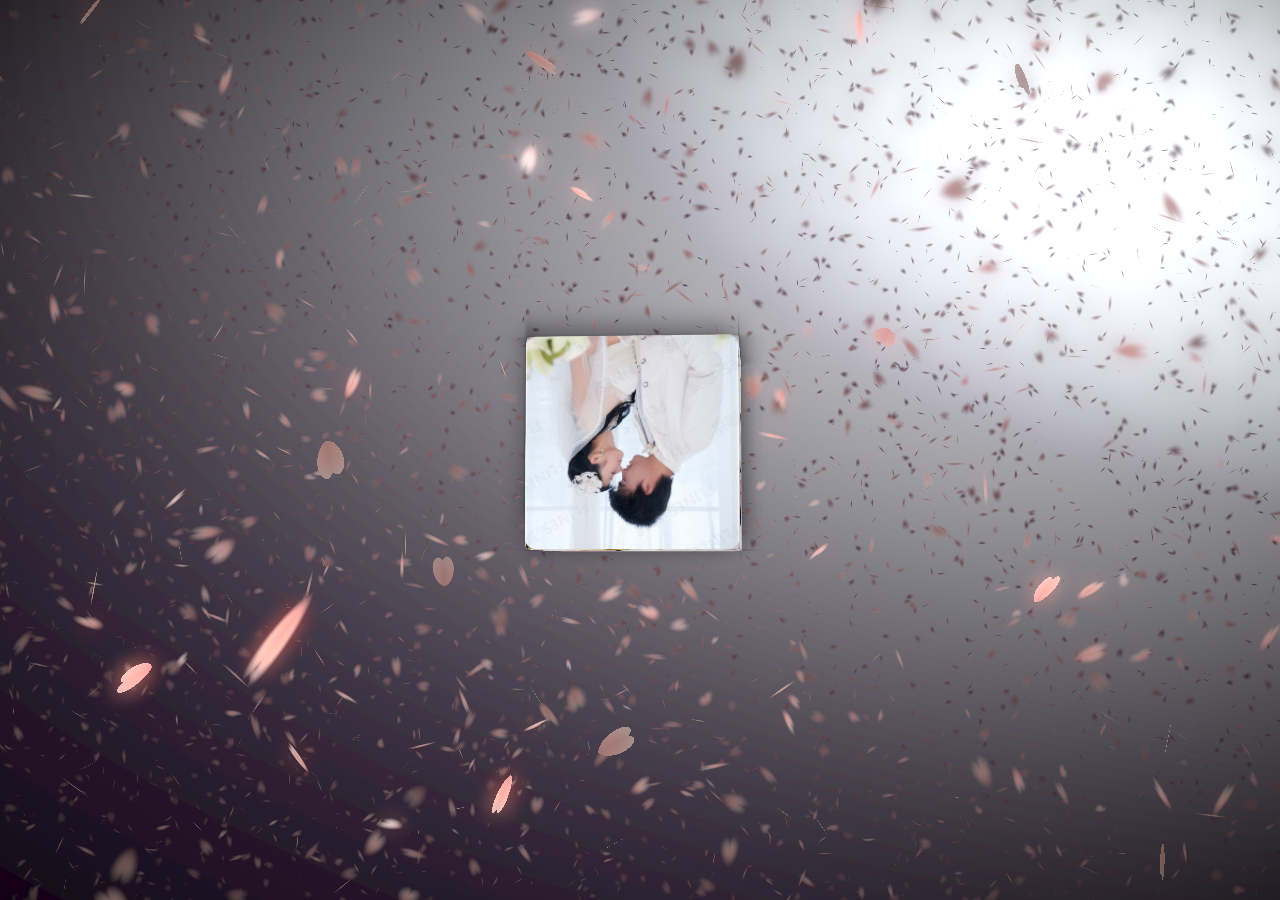
<file: index.html>
<!DOCTYPE html>
<html lang="zh-CN">
<head>
    <meta charset="UTF-8">
    <meta name="viewport" content="width=device-width, initial-scale=1.0">
    <title>3D旋转相册</title>
    <link rel="stylesheet" href="style.css">
</head>
<body>
    <canvas id="sakura"></canvas>
    
    <div class="container">
        <div class="album">
            <div class="photo" style="--i:0;"></div>
            <div class="photo" style="--i:1;"></div>
            <div class="photo" style="--i:2;"></div>
            <div class="photo" style="--i:3;"></div>
            <div class="photo" style="--i:4;"></div>
            <div class="photo" style="--i:5;"></div>
            
            <!-- 内层小立方体 -->
            <div class="inner-album">
                <div class="inner-photo"></div>
                <div class="inner-photo"></div>
                <div class="inner-photo"></div>
                <div class="inner-photo"></div>
                <div class="inner-photo"></div>
                <div class="inner-photo"></div>
            </div>
        </div>
    </div>
    
    <!-- sakura shader -->
    <script id="sakura_point_vsh" type="x-shader/x_vertex">
    uniform mat4 uProjection;
    uniform mat4 uModelview;
    uniform vec3 uResolution;
    uniform vec3 uOffset;
    uniform vec3 uDOF; //x:focus distance, y:focus radius, z:max radius
    uniform vec3 uFade; //x:start distance, y:half distance, z:near fade start
    
    attribute vec3 aPosition;
    attribute vec3 aEuler;
    attribute vec2 aMisc; //x:size, y:fade
    
    varying vec3 pposition;
    varying float psize;
    varying float palpha;
    varying float pdist;
    
    //varying mat3 rotMat;
    varying vec3 normX;
    varying vec3 normY;
    varying vec3 normZ;
    varying vec3 normal;
    
    varying float diffuse;
    varying float specular;
    varying float rstop;
    varying float distancefade;
    
    void main(void) {
    // Projection is based on vertical angle
    vec4 pos = uModelview * vec4(aPosition + uOffset, 1.0);
    gl_Position = uProjection * pos;
    gl_PointSize = aMisc.x * uProjection[1][1] / -pos.z * uResolution.y * 0.5;
    
    pposition = pos.xyz;
    psize = aMisc.x;
    pdist = length(pos.xyz);
    palpha = smoothstep(0.0, 1.0, (pdist - 0.1) / uFade.z);
    
    vec3 elrsn = sin(aEuler);
    vec3 elrcs = cos(aEuler);
    mat3 rotx = mat3(
    1.0, 0.0, 0.0,
    0.0, elrcs.x, elrsn.x,
    0.0, -elrsn.x, elrcs.x
    );
    mat3 roty = mat3(
    elrcs.y, 0.0, -elrsn.y,
    0.0, 1.0, 0.0,
    elrsn.y, 0.0, elrcs.y
    );
    mat3 rotz = mat3(
    elrcs.z, elrsn.z, 0.0,
    -elrsn.z, elrcs.z, 0.0,
    0.0, 0.0, 1.0
    );
    mat3 rotmat = rotx * roty * rotz;
    normal = rotmat[2];
    
    mat3 trrotm = mat3(
    rotmat[0][0], rotmat[1][0], rotmat[2][0],
    rotmat[0][1], rotmat[1][1], rotmat[2][1],
    rotmat[0][2], rotmat[1][2], rotmat[2][2]
    );
    normX = trrotm[0];
    normY = trrotm[1];
    normZ = trrotm[2];
    
    const vec3 lit = vec3(0.6917144638660746, 0.6917144638660746, -0.20751433915982237);
    
    float tmpdfs = dot(lit, normal);
    if(tmpdfs < 0.0) {
    normal = -normal;
    tmpdfs = dot(lit, normal);
    }
    diffuse = 0.4 + tmpdfs;
    
    vec3 eyev = normalize(-pos.xyz);
    if(dot(eyev, normal) > 0.0) {
    vec3 hv = normalize(eyev + lit);
    specular = pow(max(dot(hv, normal), 0.0), 20.0);
    }
    else {
    specular = 0.0;
    }
    
    rstop = clamp((abs(pdist - uDOF.x) - uDOF.y) / uDOF.z, 0.0, 1.0);
    rstop = pow(rstop, 0.5);
    //-0.69315 = ln(0.5)
    distancefade = min(1.0, exp((uFade.x - pdist) * 0.69315 / uFade.y));
    }
    </script>
    
    <script id="sakura_point_fsh" type="x-shader/x_fragment">
    #ifdef GL_ES
    //precision mediump float;
    precision highp float;
    #endif
    
    uniform vec3 uDOF; //x:focus distance, y:focus radius, z:max radius
    uniform vec3 uFade; //x:start distance, y:half distance, z:near fade start
    
    const vec3 fadeCol = vec3(0.08, 0.03, 0.06);
    
    varying vec3 pposition;
    varying float psize;
    varying float palpha;
    varying float pdist;
    
    //varying mat3 rotMat;
    varying vec3 normX;
    varying vec3 normY;
    varying vec3 normZ;
    varying vec3 normal;
    
    varying float diffuse;
    varying float specular;
    varying float rstop;
    varying float distancefade;
    
    float ellipse(vec2 p, vec2 o, vec2 r) {
    vec2 lp = (p - o) / r;
    return length(lp) - 1.0;
    }
    
    void main(void) {
    vec3 p = vec3(gl_PointCoord - vec2(0.5, 0.5), 0.0) * 2.0;
    vec3 d = vec3(0.0, 0.0, -1.0);
    float nd = normZ.z; //dot(-normZ, d);
    if(abs(nd) < 0.0001) discard;
    
    float np = dot(normZ, p);
    vec3 tp = p + d * np / nd;
    vec2 coord = vec2(dot(normX, tp), dot(normY, tp));
    
    //angle = 15 degree
    const float flwrsn = 0.258819045102521;
    const float flwrcs = 0.965925826289068;
    mat2 flwrm = mat2(flwrcs, -flwrsn, flwrsn, flwrcs);
    vec2 flwrp = vec2(abs(coord.x), coord.y) * flwrm;
    
    float r;
    if(flwrp.x < 0.0) {
    r = ellipse(flwrp, vec2(0.065, 0.024) * 0.5, vec2(0.36, 0.96) * 0.5);
    }
    else {
    r = ellipse(flwrp, vec2(0.065, 0.024) * 0.5, vec2(0.58, 0.96) * 0.5);
    }
    
    if(r > rstop) discard;
    
    vec3 col = mix(vec3(1.0, 0.8, 0.75), vec3(1.0, 0.9, 0.87), r);
    float grady = mix(0.0, 1.0, pow(coord.y * 0.5 + 0.5, 0.35));
    col *= vec3(1.0, grady, grady);
    col *= mix(0.8, 1.0, pow(abs(coord.x), 0.3));
    col = col * diffuse + specular;
    
    col = mix(fadeCol, col, distancefade);
    
    float alpha = (rstop > 0.001)? (0.5 - r / (rstop * 2.0)) : 1.0;
    alpha = smoothstep(0.0, 1.0, alpha) * palpha;
    
    gl_FragColor = vec4(col * 0.5, alpha);
    }
    </script>
    
    <!-- effects -->
    <script id="fx_common_vsh" type="x-shader/x_vertex">
    uniform vec3 uResolution;
    attribute vec2 aPosition;
    
    varying vec2 texCoord;
    varying vec2 screenCoord;
    
    void main(void) {
    gl_Position = vec4(aPosition, 0.0, 1.0);
    texCoord = aPosition.xy * 0.5 + vec2(0.5, 0.5);
    screenCoord = aPosition.xy * vec2(uResolution.z, 1.0);
    }
    </script>
    
    <script id="bg_fsh" type="x-shader/x_fragment">
    #ifdef GL_ES
    //precision mediump float;
    precision highp float;
    #endif
    
    uniform vec2 uTimes;
    
    varying vec2 texCoord;
    varying vec2 screenCoord;
    
    void main(void) {
    vec3 col;
    float c;
    vec2 tmpv = texCoord * vec2(0.8, 1.0) - vec2(0.95, 1.0);
    c = exp(-pow(length(tmpv) * 1.8, 2.0));
    col = mix(vec3(0.02, 0.0, 0.03), vec3(0.96, 0.98, 1.0) * 1.5, c);
    gl_FragColor = vec4(col * 0.5, 1.0);
    }
    </script>
    
    <script id="fx_brightbuf_fsh" type="x-shader/x_fragment">
    #ifdef GL_ES
    //precision mediump float;
    precision highp float;
    #endif
    uniform sampler2D uSrc;
    uniform vec2 uDelta;
    
    varying vec2 texCoord;
    varying vec2 screenCoord;
    
    void main(void) {
    vec4 col = texture2D(uSrc, texCoord);
    gl_FragColor = vec4(col.rgb * 2.0 - vec3(0.5), 1.0);
    }
    </script>
    
    <script id="fx_dirblur_r4_fsh" type="x-shader/x_fragment">
    #ifdef GL_ES
    //precision mediump float;
    precision highp float;
    #endif
    uniform sampler2D uSrc;
    uniform vec2 uDelta;
    uniform vec4 uBlurDir; //dir(x, y), stride(z, w)
    
    varying vec2 texCoord;
    varying vec2 screenCoord;
    
    void main(void) {
    vec4 col = texture2D(uSrc, texCoord);
    col = col + texture2D(uSrc, texCoord + uBlurDir.xy * uDelta);
    col = col + texture2D(uSrc, texCoord - uBlurDir.xy * uDelta);
    col = col + texture2D(uSrc, texCoord + (uBlurDir.xy + uBlurDir.zw) * uDelta);
    col = col + texture2D(uSrc, texCoord - (uBlurDir.xy + uBlurDir.zw) * uDelta);
    gl_FragColor = col / 5.0;
    }
    </script>
    
    <!-- effect fragment shader template -->
    <script id="fx_common_fsh" type="x-shader/x_fragment">
    #ifdef GL_ES
    //precision mediump float;
    precision highp float;
    #endif
    uniform sampler2D uSrc;
    uniform vec2 uDelta;
    
    varying vec2 texCoord;
    varying vec2 screenCoord;
    
    void main(void) {
    gl_FragColor = texture2D(uSrc, texCoord);
    }
    </script>
    
    <!-- post processing -->
    <script id="pp_final_vsh" type="x-shader/x_vertex">
    uniform vec3 uResolution;
    attribute vec2 aPosition;
    varying vec2 texCoord;
    varying vec2 screenCoord;
    void main(void) {
    gl_Position = vec4(aPosition, 0.0, 1.0);
    texCoord = aPosition.xy * 0.5 + vec2(0.5, 0.5);
    screenCoord = aPosition.xy * vec2(uResolution.z, 1.0);
    }
    </script>
    
    <script id="pp_final_fsh" type="x-shader/x_fragment">
    #ifdef GL_ES
    //precision mediump float;
    precision highp float;
    #endif
    uniform sampler2D uSrc;
    uniform sampler2D uBloom;
    uniform vec2 uDelta;
    varying vec2 texCoord;
    varying vec2 screenCoord;
    void main(void) {
    vec4 srccol = texture2D(uSrc, texCoord) * 2.0;
    vec4 bloomcol = texture2D(uBloom, texCoord);
    vec4 col;
    col = srccol + bloomcol * (vec4(1.0) + srccol);
    col *= smoothstep(1.0, 0.0, pow(length((texCoord - vec2(0.5)) * 2.0), 1.2) * 0.5);
    col = pow(col, vec4(0.45454545454545)); //(1.0 / 2.2)
    
    gl_FragColor = vec4(col.rgb, 1.0);
    gl_FragColor.a = 1.0;
    }
    </script>
    
    <script src="script.js"></script>
    <script>
    // Utilities
    var Vector3 = {};
    var Matrix44 = {};
    
    Vector3.create = function(x, y, z) {
    return {'x':x, 'y':y, 'z':z};
    };
    
    Vector3.dot = function (v0, v1) {
    return v0.x * v1.x + v0.y * v1.y + v0.z * v1.z;
    };
    
    Vector3.cross = function (v, v0, v1) {
    v.x = v0.y * v1.z - v0.z * v1.y;
    v.y = v0.z * v1.x - v0.x * v1.z;
    v.z = v0.x * v1.y - v0.y * v1.x;
    };
    
    Vector3.normalize = function (v) {
    var l = v.x * v.x + v.y * v.y + v.z * v.z;
    if(l > 0.00001) {
    l = 1.0 / Math.sqrt(l);
    v.x *= l;
    v.y *= l;
    v.z *= l;
    }
    };
    
    Vector3.arrayForm = function(v) {
    if(v.array) {
    v.array[0] = v.x;
    v.array[1] = v.y;
    v.array[2] = v.z;
    }
    else {
    v.array = new Float32Array([v.x, v.y, v.z]);
    }
    return v.array;
    };
    
    Matrix44.createIdentity = function () {
    return new Float32Array([1.0, 0.0, 0.0, 0.0, 0.0, 1.0, 0.0, 0.0, 0.0, 0.0, 1.0, 0.0, 0.0, 0.0, 0.0, 1.0]);
    };
    
    Matrix44.loadProjection = function (m, aspect, vdeg, near, far) {
    var h = near * Math.tan(vdeg * Math.PI / 180.0 * 0.5) * 2.0;
    var w = h * aspect;
    
    m[0] = 2.0 * near / w;
    m[1] = 0.0;
    m[2] = 0.0;
    m[3] = 0.0;
    
    m[4] = 0.0;
    m[5] = 2.0 * near / h;
    m[6] = 0.0;
    m[7] = 0.0;
    
    m[8] = 0.0;
    m[9] = 0.0;
    m[10] = -(far + near) / (far - near);
    m[11] = -1.0;
    
    m[12] = 0.0;
    m[13] = 0.0;
    m[14] = -2.0 * far * near / (far - near);
    m[15] = 0.0;
    };
    
    Matrix44.loadLookAt = function (m, vpos, vlook, vup) {
    var frontv = Vector3.create(vpos.x - vlook.x, vpos.y - vlook.y, vpos.z - vlook.z);
    Vector3.normalize(frontv);
    var sidev = Vector3.create(1.0, 0.0, 0.0);
    Vector3.cross(sidev, vup, frontv);
    Vector3.normalize(sidev);
    var topv = Vector3.create(1.0, 0.0, 0.0);
    Vector3.cross(topv, frontv, sidev);
    Vector3.normalize(topv);
    
    m[0] = sidev.x;
    m[1] = topv.x;
    m[2] = frontv.x;
    m[3] = 0.0;
    
    m[4] = sidev.y;
    m[5] = topv.y;
    m[6] = frontv.y;
    m[7] = 0.0;
    
    m[8] = sidev.z;
    m[9] = topv.z;
    m[10] = frontv.z;
    m[11] = 0.0;
    
    m[12] = -(vpos.x * m[0] + vpos.y * m[4] + vpos.z * m[8]);
    m[13] = -(vpos.x * m[1] + vpos.y * m[5] + vpos.z * m[9]);
    m[14] = -(vpos.x * m[2] + vpos.y * m[6] + vpos.z * m[10]);
    m[15] = 1.0;
    };
    
    //
    var timeInfo = {
    'start':0, 'prev':0, // Date
    'delta':0, 'elapsed':0 // Number(sec)
    };
    
    //
    var gl;
    var renderSpec = {
    'width':0,
    'height':0,
    'aspect':1,
    'array':new Float32Array(3),
    'halfWidth':0,
    'halfHeight':0,
    'halfArray':new Float32Array(3)
    // and some render targets. see setViewport()
    };
    
    renderSpec.setSize = function(w, h) {
    renderSpec.width = w;
    renderSpec.height = h;
    renderSpec.aspect = renderSpec.width / renderSpec.height;
    renderSpec.array[0] = renderSpec.width;
    renderSpec.array[1] = renderSpec.height;
    renderSpec.array[2] = renderSpec.aspect;
    
    renderSpec.halfWidth = Math.floor(w / 2);
    renderSpec.halfHeight = Math.floor(h / 2);
    renderSpec.halfArray[0] = renderSpec.halfWidth;
    renderSpec.halfArray[1] = renderSpec.halfHeight;
    renderSpec.halfArray[2] = renderSpec.halfWidth / renderSpec.halfHeight;
    };
    
    function deleteRenderTarget(rt) {
    gl.deleteFramebuffer(rt.frameBuffer);
    gl.deleteRenderbuffer(rt.renderBuffer);
    gl.deleteTexture(rt.texture);
    }
    
    function createRenderTarget(w, h) {
    var ret = {
    'width':w,
    'height':h,
    'sizeArray':new Float32Array([w, h, w / h]),
    'dtxArray':new Float32Array([1.0 / w, 1.0 / h])
    };
    ret.frameBuffer = gl.createFramebuffer();
    ret.renderBuffer = gl.createRenderbuffer();
    ret.texture = gl.createTexture();
    
    gl.bindTexture(gl.TEXTURE_2D, ret.texture);
    gl.texImage2D(gl.TEXTURE_2D, 0, gl.RGBA, w, h, 0, gl.RGBA, gl.UNSIGNED_BYTE, null);
    gl.texParameteri(gl.TEXTURE_2D, gl.TEXTURE_WRAP_S, gl.CLAMP_TO_EDGE);
    gl.texParameteri(gl.TEXTURE_2D, gl.TEXTURE_WRAP_T, gl.CLAMP_TO_EDGE);
    gl.texParameteri(gl.TEXTURE_2D, gl.TEXTURE_MAG_FILTER, gl.LINEAR);
    gl.texParameteri(gl.TEXTURE_2D, gl.TEXTURE_MIN_FILTER, gl.LINEAR);
    
    gl.bindFramebuffer(gl.FRAMEBUFFER, ret.frameBuffer);
    gl.framebufferTexture2D(gl.FRAMEBUFFER, gl.COLOR_ATTACHMENT0, gl.TEXTURE_2D, ret.texture, 0);
    
    gl.bindRenderbuffer(gl.RENDERBUFFER, ret.renderBuffer);
    gl.renderbufferStorage(gl.RENDERBUFFER, gl.DEPTH_COMPONENT16, w, h);
    gl.framebufferRenderbuffer(gl.FRAMEBUFFER, gl.DEPTH_ATTACHMENT, gl.RENDERBUFFER, ret.renderBuffer);
    
    gl.bindTexture(gl.TEXTURE_2D, null);
    gl.bindRenderbuffer(gl.RENDERBUFFER, null);
    gl.bindFramebuffer(gl.FRAMEBUFFER, null);
    
    return ret;
    }
    
    function compileShader(shtype, shsrc) {
    var retsh = gl.createShader(shtype);
    
    gl.shaderSource(retsh, shsrc);
    gl.compileShader(retsh);
    
    if(!gl.getShaderParameter(retsh, gl.COMPILE_STATUS)) {
    var errlog = gl.getShaderInfoLog(retsh);
    gl.deleteShader(retsh);
    console.error(errlog);
    return null;
    }
    return retsh;
    }
    
    function createShader(vtxsrc, frgsrc, uniformlist, attrlist) {
    var vsh = compileShader(gl.VERTEX_SHADER, vtxsrc);
    var fsh = compileShader(gl.FRAGMENT_SHADER, frgsrc);
    
    if(vsh == null || fsh == null) {
    return null;
    }
    
    var prog = gl.createProgram();
    gl.attachShader(prog, vsh);
    gl.attachShader(prog, fsh);
    
    gl.deleteShader(vsh);
    gl.deleteShader(fsh);
    
    gl.linkProgram(prog);
    if (!gl.getProgramParameter(prog, gl.LINK_STATUS)) {
    var errlog = gl.getProgramInfoLog(prog);
    console.error(errlog);
    return null;
    }
    
    if(uniformlist) {
    prog.uniforms = {};
    for(var i = 0; i < uniformlist.length; i++) {
    prog.uniforms[uniformlist[i]] = gl.getUniformLocation(prog, uniformlist[i]);
    }
    }
    
    if(attrlist) {
    prog.attributes = {};
    for(var i = 0; i < attrlist.length; i++) {
    var attr = attrlist[i];
    prog.attributes[attr] = gl.getAttribLocation(prog, attr);
    }
    }
    
    return prog;
    }
    
    function useShader(prog) {
    gl.useProgram(prog);
    for(var attr in prog.attributes) {
    gl.enableVertexAttribArray(prog.attributes[attr]);;
    }
    }
    
    function unuseShader(prog) {
    for(var attr in prog.attributes) {
    gl.disableVertexAttribArray(prog.attributes[attr]);;
    }
    gl.useProgram(null);
    }
    
    /////
    var projection = {
    'angle':60,
    'nearfar':new Float32Array([0.1, 100.0]),
    'matrix':Matrix44.createIdentity()
    };
    
    var camera = {
    'position':Vector3.create(0, 0, 100),
    'lookat':Vector3.create(0, 0, 0),
    'up':Vector3.create(0, 1, 0),
    'dof':Vector3.create(10.0, 4.0, 8.0),
    'matrix':Matrix44.createIdentity()
    };
    
    var pointFlower = {};
    var meshFlower = {};
    var sceneStandBy = false;
    
    var BlossomParticle = function () {
    this.velocity = new Array(3);
    this.rotation = new Array(3);
    this.position = new Array(3);
    this.euler = new Array(3);
    this.size = 1.0;
    this.alpha = 1.0;
    this.zkey = 0.0;
    };
    
    BlossomParticle.prototype.setVelocity = function (vx, vy, vz) {
    this.velocity[0] = vx;
    this.velocity[1] = vy;
    this.velocity[2] = vz;
    };
    
    BlossomParticle.prototype.setRotation = function (rx, ry, rz) {
    this.rotation[0] = rx;
    this.rotation[1] = ry;
    this.rotation[2] = rz;
    };
    
    BlossomParticle.prototype.setPosition = function (nx, ny, nz) {
    this.position[0] = nx;
    this.position[1] = ny;
    this.position[2] = nz;
    };
    
    BlossomParticle.prototype.setEulerAngles = function (rx, ry, rz) {
    this.euler[0] = rx;
    this.euler[1] = ry;
    this.euler[2] = rz;
    };
    
    BlossomParticle.prototype.setSize = function (s) {
    this.size = s;
    };
    
    BlossomParticle.prototype.update = function (dt, et) {
    this.position[0] += this.velocity[0] * dt;
    this.position[1] += this.velocity[1] * dt;
    this.position[2] += this.velocity[2] * dt;
    
    this.euler[0] += this.rotation[0] * dt;
    this.euler[1] += this.rotation[1] * dt;
    this.euler[2] += this.rotation[2] * dt;
    };
    
    function createPointFlowers() {
    // get point sizes
    var prm = gl.getParameter(gl.ALIASED_POINT_SIZE_RANGE);
    renderSpec.pointSize = {'min':prm[0], 'max':prm[1]};
    
    var vtxsrc = document.getElementById("sakura_point_vsh").textContent;
    var frgsrc = document.getElementById("sakura_point_fsh").textContent;
    
    pointFlower.program = createShader(
    vtxsrc, frgsrc,
    ['uProjection', 'uModelview', 'uResolution', 'uOffset', 'uDOF', 'uFade'],
    ['aPosition', 'aEuler', 'aMisc']
    );
    
    useShader(pointFlower.program);
    pointFlower.offset = new Float32Array([0.0, 0.0, 0.0]);
    pointFlower.fader = Vector3.create(0.0, 10.0, 0.0);
    
    // paramerters: velocity[3], rotate[3]
    pointFlower.numFlowers = 1600;
    pointFlower.particles = new Array(pointFlower.numFlowers);
    // vertex attributes {position[3], euler_xyz[3], size[1]}
    pointFlower.dataArray = new Float32Array(pointFlower.numFlowers * (3 + 3 + 2));
    pointFlower.positionArrayOffset = 0;
    pointFlower.eulerArrayOffset = pointFlower.numFlowers * 3;
    pointFlower.miscArrayOffset = pointFlower.numFlowers * 6;
    
    pointFlower.buffer = gl.createBuffer();
    gl.bindBuffer(gl.ARRAY_BUFFER, pointFlower.buffer);
    gl.bufferData(gl.ARRAY_BUFFER, pointFlower.dataArray, gl.DYNAMIC_DRAW);
    gl.bindBuffer(gl.ARRAY_BUFFER, null);
    
    unuseShader(pointFlower.program);
    
    for(var i = 0; i < pointFlower.numFlowers; i++) {
    pointFlower.particles[i] = new BlossomParticle();
    }
    }
    
    function initPointFlowers() {
    //area
    pointFlower.area = Vector3.create(20.0, 20.0, 20.0);
    pointFlower.area.x = pointFlower.area.y * renderSpec.aspect;
    
    pointFlower.fader.x = 10.0; //env fade start
    pointFlower.fader.y = pointFlower.area.z; //env fade half
    pointFlower.fader.z = 0.1; //near fade start
    
    //particles
    var PI2 = Math.PI * 2.0;
    var tmpv3 = Vector3.create(0, 0, 0);
    var tmpv = 0;
    var symmetryrand = function() {return (Math.random() * 2.0 - 1.0);};
    for(var i = 0; i < pointFlower.numFlowers; i++) {
    var tmpprtcl = pointFlower.particles[i];
    
    //velocity
    tmpv3.x = symmetryrand() * 0.3 + 0.8;
    tmpv3.y = symmetryrand() * 0.2 - 1.0;
    tmpv3.z = symmetryrand() * 0.3 + 0.5;
    Vector3.normalize(tmpv3);
    tmpv = 2.0 + Math.random() * 1.0;
    tmpprtcl.setVelocity(tmpv3.x * tmpv, tmpv3.y * tmpv, tmpv3.z * tmpv);
    
    //rotation
    tmpprtcl.setRotation(
    symmetryrand() * PI2 * 0.5,
    symmetryrand() * PI2 * 0.5,
    symmetryrand() * PI2 * 0.5
    );
    
    //position
    tmpprtcl.setPosition(
    symmetryrand() * pointFlower.area.x,
    symmetryrand() * pointFlower.area.y,
    symmetryrand() * pointFlower.area.z
    );
    
    //euler
    tmpprtcl.setEulerAngles(
    Math.random() * Math.PI * 2.0,
    Math.random() * Math.PI * 2.0,
    Math.random() * Math.PI * 2.0
    );
    
    //size
    tmpprtcl.setSize(0.9 + Math.random() * 0.1);
    }
    }
    
    function renderPointFlowers() {
    //update
    var PI2 = Math.PI * 2.0;
    var limit = [pointFlower.area.x, pointFlower.area.y, pointFlower.area.z];
    var repeatPos = function (prt, cmp, limit) {
    if(Math.abs(prt.position[cmp]) - prt.size * 0.5 > limit) {
    //out of area
    if(prt.position[cmp] > 0) {
    prt.position[cmp] -= limit * 2.0;
    }
    else {
    prt.position[cmp] += limit * 2.0;
    }
    }
    };
    var repeatEuler = function (prt, cmp) {
    prt.euler[cmp] = prt.euler[cmp] % PI2;
    if(prt.euler[cmp] < 0.0) {
    prt.euler[cmp] += PI2;
    }
    };
    
    for(var i = 0; i < pointFlower.numFlowers; i++) {
    var prtcl = pointFlower.particles[i];
    prtcl.update(timeInfo.delta, timeInfo.elapsed);
    repeatPos(prtcl, 0, pointFlower.area.x);
    repeatPos(prtcl, 1, pointFlower.area.y);
    repeatPos(prtcl, 2, pointFlower.area.z);
    repeatEuler(prtcl, 0);
    repeatEuler(prtcl, 1);
    repeatEuler(prtcl, 2);
    
    prtcl.alpha = 1.0;//(pointFlower.area.z - prtcl.position[2]) * 0.5;
    
    prtcl.zkey = (camera.matrix[2] * prtcl.position[0]
    + camera.matrix[6] * prtcl.position[1]
    + camera.matrix[10] * prtcl.position[2]
    + camera.matrix[14]);
    }
    
    // sort
    pointFlower.particles.sort(function(p0, p1){return p0.zkey - p1.zkey;});
    
    // update data
    var ipos = pointFlower.positionArrayOffset;
    var ieuler = pointFlower.eulerArrayOffset;
    var imisc = pointFlower.miscArrayOffset;
    for(var i = 0; i < pointFlower.numFlowers; i++) {
    var prtcl = pointFlower.particles[i];
    pointFlower.dataArray[ipos] = prtcl.position[0];
    pointFlower.dataArray[ipos + 1] = prtcl.position[1];
    pointFlower.dataArray[ipos + 2] = prtcl.position[2];
    ipos += 3;
    pointFlower.dataArray[ieuler] = prtcl.euler[0];
    pointFlower.dataArray[ieuler + 1] = prtcl.euler[1];
    pointFlower.dataArray[ieuler + 2] = prtcl.euler[2];
    ieuler += 3;
    pointFlower.dataArray[imisc] = prtcl.size;
    pointFlower.dataArray[imisc + 1] = prtcl.alpha;
    imisc += 2;
    }
    
    //draw
    gl.enable(gl.BLEND);
    //gl.disable(gl.DEPTH_TEST);
    gl.blendFunc(gl.SRC_ALPHA, gl.ONE_MINUS_SRC_ALPHA);
    
    var prog = pointFlower.program;
    useShader(prog);
    
    gl.uniformMatrix4fv(prog.uniforms.uProjection, false, projection.matrix);
    gl.uniformMatrix4fv(prog.uniforms.uModelview, false, camera.matrix);
    gl.uniform3fv(prog.uniforms.uResolution, renderSpec.array);
    gl.uniform3fv(prog.uniforms.uDOF, Vector3.arrayForm(camera.dof));
    gl.uniform3fv(prog.uniforms.uFade, Vector3.arrayForm(pointFlower.fader));
    
    gl.bindBuffer(gl.ARRAY_BUFFER, pointFlower.buffer);
    gl.bufferData(gl.ARRAY_BUFFER, pointFlower.dataArray, gl.DYNAMIC_DRAW);
    
    gl.vertexAttribPointer(prog.attributes.aPosition, 3, gl.FLOAT, false, 0, pointFlower.positionArrayOffset * Float32Array.BYTES_PER_ELEMENT);
    gl.vertexAttribPointer(prog.attributes.aEuler, 3, gl.FLOAT, false, 0, pointFlower.eulerArrayOffset * Float32Array.BYTES_PER_ELEMENT);
    gl.vertexAttribPointer(prog.attributes.aMisc, 2, gl.FLOAT, false, 0, pointFlower.miscArrayOffset * Float32Array.BYTES_PER_ELEMENT);
    
    // doubler
    for(var i = 1; i < 2; i++) {
    var zpos = i * -2.0;
    pointFlower.offset[0] = pointFlower.area.x * -1.0;
    pointFlower.offset[1] = pointFlower.area.y * -1.0;
    pointFlower.offset[2] = pointFlower.area.z * zpos;
    gl.uniform3fv(prog.uniforms.uOffset, pointFlower.offset);
    gl.drawArrays(gl.POINT, 0, pointFlower.numFlowers);
    
    pointFlower.offset[0] = pointFlower.area.x * -1.0;
    pointFlower.offset[1] = pointFlower.area.y * 1.0;
    pointFlower.offset[2] = pointFlower.area.z * zpos;
    gl.uniform3fv(prog.uniforms.uOffset, pointFlower.offset);
    gl.drawArrays(gl.POINT, 0, pointFlower.numFlowers);
    
    pointFlower.offset[0] = pointFlower.area.x * 1.0;
    pointFlower.offset[1] = pointFlower.area.y * -1.0;
    pointFlower.offset[2] = pointFlower.area.z * zpos;
    gl.uniform3fv(prog.uniforms.uOffset, pointFlower.offset);
    gl.drawArrays(gl.POINT, 0, pointFlower.numFlowers);
    
    pointFlower.offset[0] = pointFlower.area.x * 1.0;
    pointFlower.offset[1] = pointFlower.area.y * 1.0;
    pointFlower.offset[2] = pointFlower.area.z * zpos;
    gl.uniform3fv(prog.uniforms.uOffset, pointFlower.offset);
    gl.drawArrays(gl.POINT, 0, pointFlower.numFlowers);
    }
    
    //main
    pointFlower.offset[0] = 0.0;
    pointFlower.offset[1] = 0.0;
    pointFlower.offset[2] = 0.0;
    gl.uniform3fv(prog.uniforms.uOffset, pointFlower.offset);
    gl.drawArrays(gl.POINT, 0, pointFlower.numFlowers);
    
    gl.bindBuffer(gl.ARRAY_BUFFER, null);
    unuseShader(prog);
    
    gl.enable(gl.DEPTH_TEST);
    gl.disable(gl.BLEND);
    }
    
    // effects
    //common util
    function createEffectProgram(vtxsrc, frgsrc, exunifs, exattrs) {
    var ret = {};
    var unifs = ['uResolution', 'uSrc', 'uDelta'];
    if(exunifs) {
    unifs = unifs.concat(exunifs);
    }
    var attrs = ['aPosition'];
    if(exattrs) {
    attrs = attrs.concat(exattrs);
    }
    
    ret.program = createShader(vtxsrc, frgsrc, unifs, attrs);
    useShader(ret.program);
    
    ret.dataArray = new Float32Array([
    -1.0, -1.0,
    1.0, -1.0,
    -1.0, 1.0,
    1.0, 1.0
    ]);
    ret.buffer = gl.createBuffer();
    gl.bindBuffer(gl.ARRAY_BUFFER, ret.buffer);
    gl.bufferData(gl.ARRAY_BUFFER, ret.dataArray, gl.STATIC_DRAW);
    
    gl.bindBuffer(gl.ARRAY_BUFFER, null);
    unuseShader(ret.program);
    
    return ret;
    }
    
    // basic usage
    // useEffect(prog, srctex({'texture':texid, 'dtxArray':(f32)[dtx, dty]})); //basic initialize
    // gl.uniform**(...); //additional uniforms
    // drawEffect()
    // unuseEffect(prog)
    // TEXTURE0 makes src
    function useEffect(fxobj, srctex) {
    var prog = fxobj.program;
    useShader(prog);
    gl.uniform3fv(prog.uniforms.uResolution, renderSpec.array);
    
    if(srctex != null) {
    gl.uniform2fv(prog.uniforms.uDelta, srctex.dtxArray);
    gl.uniform1i(prog.uniforms.uSrc, 0);
    
    gl.activeTexture(gl.TEXTURE0);
    gl.bindTexture(gl.TEXTURE_2D, srctex.texture);
    }
    }
    
    function drawEffect(fxobj) {
    gl.bindBuffer(gl.ARRAY_BUFFER, fxobj.buffer);
    gl.vertexAttribPointer(fxobj.program.attributes.aPosition, 2, gl.FLOAT, false, 0, 0);
    gl.drawArrays(gl.TRIANGLE_STRIP, 0, 4);
    }
    
    function unuseEffect(fxobj) {
    unuseShader(fxobj.program);
    }
    
    var effectLib = {};
    
    function createEffectLib() {
    
    var vtxsrc, frgsrc;
    //common
    var cmnvtxsrc = document.getElementById("fx_common_vsh").textContent;
    
    //background
    frgsrc = document.getElementById("bg_fsh").textContent;
    effectLib.sceneBg = createEffectProgram(cmnvtxsrc, frgsrc, ['uTimes'], null);
    
    // make brightpixels buffer
    frgsrc = document.getElementById("fx_brightbuf_fsh").textContent;
    effectLib.mkBrightBuf = createEffectProgram(cmnvtxsrc, frgsrc, null, null);
    
    // direction blur
    frgsrc = document.getElementById("fx_dirblur_r4_fsh").textContent;
    effectLib.dirBlur = createEffectProgram(cmnvtxsrc, frgsrc, ['uBlurDir'], null);
    
    //final composite
    vtxsrc = document.getElementById("pp_final_vsh").textContent;
    frgsrc = document.getElementById("pp_final_fsh").textContent;
    effectLib.finalComp = createEffectProgram(vtxsrc, frgsrc, ['uBloom'], null);
    }
    
    var effectLib = {};
    
    function createEffectLib() {
    
    var vtxsrc, frgsrc;
    //common
    var cmnvtxsrc = document.getElementById("fx_common_vsh").textContent;
    
    //background
    frgsrc = document.getElementById("bg_fsh").textContent;
    effectLib.sceneBg = createEffectProgram(cmnvtxsrc, frgsrc, ['uTimes'], null);
    
    // make brightpixels buffer
    frgsrc = document.getElementById("fx_brightbuf_fsh").textContent;
    effectLib.mkBrightBuf = createEffectProgram(cmnvtxsrc, frgsrc, null, null);
    
    // direction blur
    frgsrc = document.getElementById("fx_dirblur_r4_fsh").textContent;
    effectLib.dirBlur = createEffectProgram(cmnvtxsrc, frgsrc, ['uBlurDir'], null);
    
    //final composite
    vtxsrc = document.getElementById("pp_final_vsh").textContent;
    frgsrc = document.getElementById("pp_final_fsh").textContent;
    effectLib.finalComp = createEffectProgram(vtxsrc, frgsrc, ['uBloom'], null);
    }
    
    // background
    function createBackground() {
    //console.log("create background");
    }
    
    function initBackground() {
    //console.log("init background");
    }
    
    function renderBackground() {
    gl.disable(gl.DEPTH_TEST);
    
    useEffect(effectLib.sceneBg, null);
    gl.uniform2f(effectLib.sceneBg.program.uniforms.uTimes, timeInfo.elapsed, timeInfo.delta);
    drawEffect(effectLib.sceneBg);
    unuseEffect(effectLib.sceneBg);
    
    gl.enable(gl.DEPTH_TEST);
    }
    
    // post process
    var postProcess = {};
    
    function createPostProcess() {
    //console.log("create post process");
    }
    
    function initPostProcess() {
    //console.log("init post process");
    }
    
    function renderPostProcess() {
    gl.enable(gl.TEXTURE_2D);
    gl.disable(gl.DEPTH_TEST);
    var bindRT = function (rt, isclear) {
    gl.bindFramebuffer(gl.FRAMEBUFFER, rt.frameBuffer);
    gl.viewport(0, 0, rt.width, rt.height);
    if(isclear) {
    gl.clearColor(0, 0, 0, 0);
    gl.clear(gl.COLOR_BUFFER_BIT | gl.DEPTH_BUFFER_BIT);
    }
    };
    
    //make bright buff
    bindRT(renderSpec.wHalfRT0, true);
    useEffect(effectLib.mkBrightBuf, renderSpec.mainRT);
    drawEffect(effectLib.mkBrightBuf);
    unuseEffect(effectLib.mkBrightBuf);
    
    // make bloom
    for(var i = 0; i < 2; i++) {
    var p = 1.5 + 1 * i;
    var s = 2.0 + 1 * i;
    bindRT(renderSpec.wHalfRT1, true);
    useEffect(effectLib.dirBlur, renderSpec.wHalfRT0);
    gl.uniform4f(effectLib.dirBlur.program.uniforms.uBlurDir, p, 0.0, s, 0.0);
    drawEffect(effectLib.dirBlur);
    unuseEffect(effectLib.dirBlur);
    
    bindRT(renderSpec.wHalfRT0, true);
    useEffect(effectLib.dirBlur, renderSpec.wHalfRT1);
    gl.uniform4f(effectLib.dirBlur.program.uniforms.uBlurDir, 0.0, p, 0.0, s);
    drawEffect(effectLib.dirBlur);
    unuseEffect(effectLib.dirBlur);
    }
    
    //display
    gl.bindFramebuffer(gl.FRAMEBUFFER, null);
    gl.viewport(0, 0, renderSpec.width, renderSpec.height);
    gl.clear(gl.COLOR_BUFFER_BIT | gl.DEPTH_BUFFER_BIT);
    
    useEffect(effectLib.finalComp, renderSpec.mainRT);
    gl.uniform1i(effectLib.finalComp.program.uniforms.uBloom, 1);
    gl.activeTexture(gl.TEXTURE1);
    gl.bindTexture(gl.TEXTURE_2D, renderSpec.wHalfRT0.texture);
    drawEffect(effectLib.finalComp);
    unuseEffect(effectLib.finalComp);
    
    gl.enable(gl.DEPTH_TEST);
    }
    
    /////
    var SceneEnv = {};
    
    function createScene() {
    createEffectLib();
    createBackground();
    createPointFlowers();
    createPostProcess();
    sceneStandBy = true;
    }
    
    function initScene() {
    initBackground();
    initPointFlowers();
    initPostProcess();
    
    //camera.position.z = 17.320508;
    camera.position.z = pointFlower.area.z + projection.nearfar[0];
    projection.angle = Math.atan2(pointFlower.area.y, camera.position.z + pointFlower.area.z) * 180.0 / Math.PI * 2.0;
    Matrix44.loadProjection(projection.matrix, renderSpec.aspect, projection.angle, projection.nearfar[0], projection.nearfar[1]);
    }
    
    function renderScene() {
    //draw
    Matrix44.loadLookAt(camera.matrix, camera.position, camera.lookat, camera.up);
    
    gl.enable(gl.DEPTH_TEST);
    
    //gl.bindFramebuffer(gl.FRAMEBUFFER, null);
    gl.bindFramebuffer(gl.FRAMEBUFFER, renderSpec.mainRT.frameBuffer);
    gl.viewport(0, 0, renderSpec.mainRT.width, renderSpec.mainRT.height);
    gl.clearColor(0.005, 0, 0.05, 0);
    gl.clear(gl.COLOR_BUFFER_BIT | gl.DEPTH_BUFFER_BIT);
    
    renderBackground();
    renderPointFlowers();
    renderPostProcess();
    }
    
    /////
    function onResize(e) {
    makeCanvasFullScreen(document.getElementById("sakura"));
    setViewports();
    if(sceneStandBy) {
    initScene();
    }
    }
    
    function setViewports() {
    renderSpec.setSize(gl.canvas.width, gl.canvas.height);
    
    gl.clearColor(0.2, 0.2, 0.5, 1.0);
    gl.viewport(0, 0, renderSpec.width, renderSpec.height);
    
    var rtfunc = function (rtname, rtw, rth) {
    var rt = renderSpec[rtname];
    if(rt) deleteRenderTarget(rt);
    renderSpec[rtname] = createRenderTarget(rtw, rth);
    };
    
    rtfunc('mainRT', renderSpec.width, renderSpec.height);
    rtfunc('wFullRT0', renderSpec.width, renderSpec.height);
    rtfunc('wFullRT1', renderSpec.width, renderSpec.height);
    rtfunc('wHalfRT0', renderSpec.halfWidth, renderSpec.halfHeight);
    rtfunc('wHalfRT1', renderSpec.halfWidth, renderSpec.halfHeight);
    }
    
    function render() {
    renderScene();
    }
    
    var animating = true;
    
    function toggleAnimation(elm) {
    animating ^= true;
    if(animating) animate();
    if(elm) {
    elm.innerHTML = animating? "Stop":"Start";
    }
    }
    
    function stepAnimation() {
    if(!animating) animate();
    }
    
    function animate() {
    var curdate = new Date();
    timeInfo.elapsed = (curdate - timeInfo.start) / 1000.0;
    timeInfo.delta = (curdate - timeInfo.prev) / 1000.0;
    timeInfo.prev = curdate;
    
    if(animating) requestAnimationFrame(animate);
    render();
    }
    
    function makeCanvasFullScreen(canvas) {
    var b = document.body;
    var d = document.documentElement;
    fullw = Math.max(b.clientWidth , b.scrollWidth, d.scrollWidth, d.clientWidth);
    fullh = Math.max(b.clientHeight , b.scrollHeight, d.scrollHeight, d.clientHeight);
    canvas.width = fullw;
    canvas.height = fullh;
    }
    
    window.addEventListener('load', function(e) {
    var canvas = document.getElementById("sakura");
    try {
    makeCanvasFullScreen(canvas);
    gl = canvas.getContext('experimental-webgl');
    } catch(e) {
    alert("WebGL not supported." + e);
    console.error(e);
    return;
    }
    
    window.addEventListener('resize', onResize);
    
    setViewports();
    createScene();
    initScene();
    
    timeInfo.start = new Date();
    timeInfo.prev = timeInfo.start;
    animate();
    });
    
    //set window.requestAnimationFrame
    (function (w, r) {
    w['r'+r] = w['r'+r] || w['webkitR'+r] || w['mozR'+r] || w['msR'+r] || w['oR'+r] || function(c){ w.setTimeout(c, 1000 / 60); };
    })(window, 'equestAnimationFrame');
    </script>
</body>
</html>
</file>
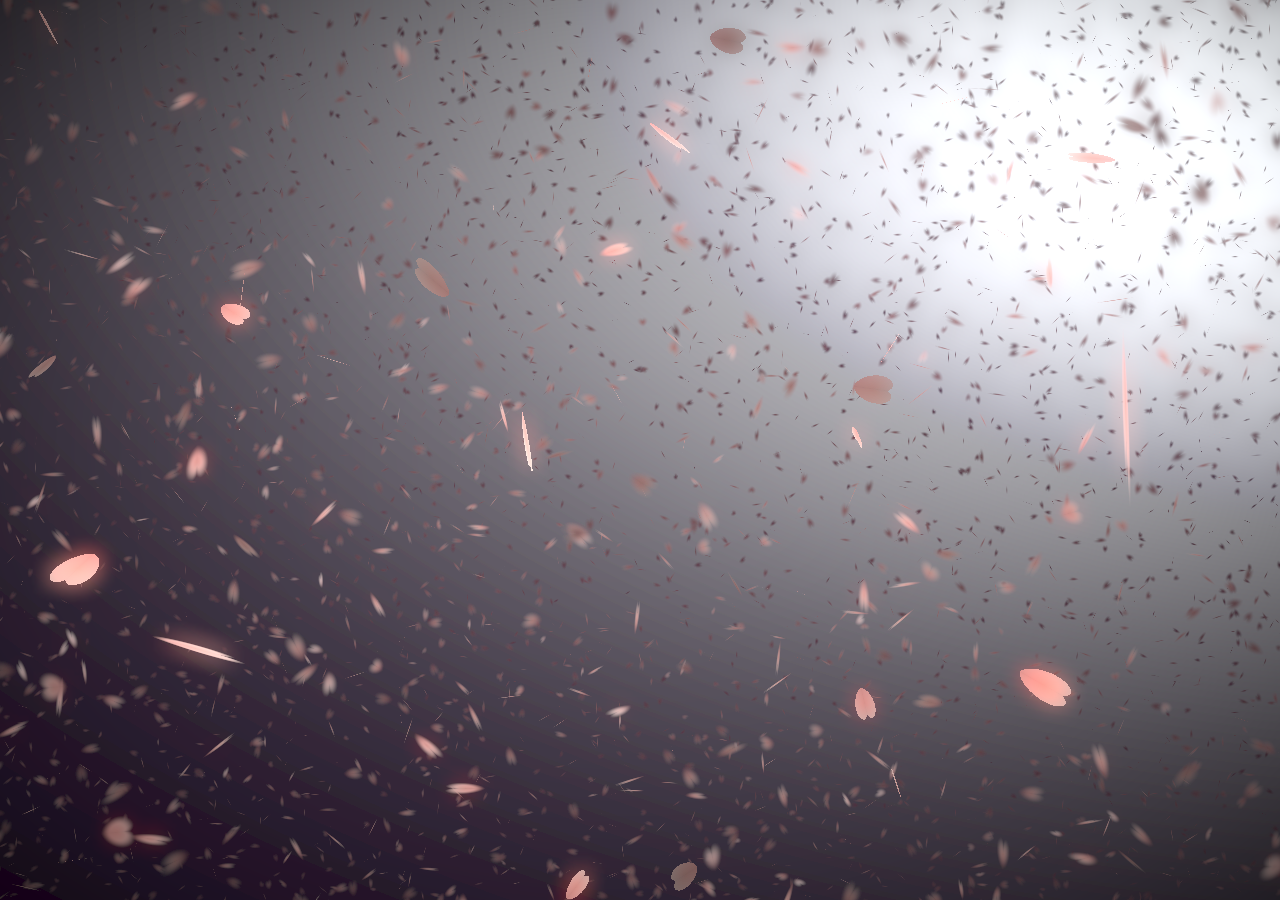
<file: 5.html>
<html>
 
 
<head>
 
 
<meta charset="utf-8">
 
 
<title>樱花漫天飞舞</title>
 
 
</head>
 
 
<style>
 
 
body {
 
 
padding:0;
 
 
margin:0;
 
 
overflow:hidden;
 
 
height: 600px;
position: relative;
}
 
 
canvas {
 
 
padding:0;
 
 
margin:0;
 
 
}
 
 
div.btnbg {
 
 
position:fixed;
 
 
left:0;
 
 
top:0;
 
 
}
.nihao{
position: fixed;
top:0;
}
.red{
color:red;
}
 
 
</style>
 
 
<body>
 
 
<canvas id="sakura"></canvas>
 
 
<div class="btnbg">
 
 
</div>
<div class="nihao">

</div>
 
 
  
 
 
<!-- sakura shader -->
 
 
<script id="sakura_point_vsh" type="x-shader/x_vertex">
 
 
uniform mat4 uProjection;
 
 
uniform mat4 uModelview;
 
 
uniform vec3 uResolution;
 
 
uniform vec3 uOffset;
 
 
uniform vec3 uDOF; //x:focus distance, y:focus radius, z:max radius
 
 
uniform vec3 uFade; //x:start distance, y:half distance, z:near fade start
 
 
  
 
 
attribute vec3 aPosition;
 
 
attribute vec3 aEuler;
 
 
attribute vec2 aMisc; //x:size, y:fade
 
 
  
 
 
varying vec3 pposition;
 
 
varying float psize;
 
 
varying float palpha;
 
 
varying float pdist;
 
 
  
 
 
//varying mat3 rotMat;
 
 
varying vec3 normX;
 
 
varying vec3 normY;
 
 
varying vec3 normZ;
 
 
varying vec3 normal;
 
 
  
 
 
varying float diffuse;
 
 
varying float specular;
 
 
varying float rstop;
 
 
varying float distancefade;
 
 
  
 
 
void main(void) {
 
 
// Projection is based on vertical angle
 
 
vec4 pos = uModelview * vec4(aPosition + uOffset, 1.0);
 
 
gl_Position = uProjection * pos;
 
 
gl_PointSize = aMisc.x * uProjection[1][1] / -pos.z * uResolution.y * 0.5;
 
 
  
 
 
pposition = pos.xyz;
 
 
psize = aMisc.x;
 
 
pdist = length(pos.xyz);
 
 
palpha = smoothstep(0.0, 1.0, (pdist - 0.1) / uFade.z);
 
 
  
 
 
vec3 elrsn = sin(aEuler);
 
 
vec3 elrcs = cos(aEuler);
 
 
mat3 rotx = mat3(
 
 
1.0, 0.0, 0.0,
 
 
0.0, elrcs.x, elrsn.x,
 
 
0.0, -elrsn.x, elrcs.x
 
 
);
 
 
mat3 roty = mat3(
 
 
elrcs.y, 0.0, -elrsn.y,
 
 
0.0, 1.0, 0.0,
 
 
elrsn.y, 0.0, elrcs.y
 
 
);
 
 
mat3 rotz = mat3(
 
 
elrcs.z, elrsn.z, 0.0,
 
 
-elrsn.z, elrcs.z, 0.0,
 
 
0.0, 0.0, 1.0
 
 
);
 
 
mat3 rotmat = rotx * roty * rotz;
 
 
normal = rotmat[2];
 
 
  
 
 
mat3 trrotm = mat3(
 
 
rotmat[0][0], rotmat[1][0], rotmat[2][0],
 
 
rotmat[0][1], rotmat[1][1], rotmat[2][1],
 
 
rotmat[0][2], rotmat[1][2], rotmat[2][2]
 
 
);
 
 
normX = trrotm[0];
 
 
normY = trrotm[1];
 
 
normZ = trrotm[2];
 
 
  
 
 
const vec3 lit = vec3(0.6917144638660746, 0.6917144638660746, -0.20751433915982237);
 
 
  
 
 
float tmpdfs = dot(lit, normal);
 
 
if(tmpdfs < 0.0) {
 
 
normal = -normal;
 
 
tmpdfs = dot(lit, normal);
 
 
}
 
 
diffuse = 0.4 + tmpdfs;
 
 
  
 
 
vec3 eyev = normalize(-pos.xyz);
 
 
if(dot(eyev, normal) > 0.0) {
 
 
vec3 hv = normalize(eyev + lit);
 
 
specular = pow(max(dot(hv, normal), 0.0), 20.0);
 
 
}
 
 
else {
 
 
specular = 0.0;
 
 
}
 
 
  
 
 
rstop = clamp((abs(pdist - uDOF.x) - uDOF.y) / uDOF.z, 0.0, 1.0);
 
 
rstop = pow(rstop, 0.5);
 
 
//-0.69315 = ln(0.5)
 
 
distancefade = min(1.0, exp((uFade.x - pdist) * 0.69315 / uFade.y));
 
 
}
 
 
</script>
 
 
<script id="sakura_point_fsh" type="x-shader/x_fragment">
 
 
#ifdef GL_ES
 
 
//precision mediump float;
 
 
precision highp float;
 
 
#endif
 
 
  
 
 
uniform vec3 uDOF; //x:focus distance, y:focus radius, z:max radius
 
 
uniform vec3 uFade; //x:start distance, y:half distance, z:near fade start
 
 
  
 
 
const vec3 fadeCol = vec3(0.08, 0.03, 0.06);
 
 
  
 
 
varying vec3 pposition;
 
 
varying float psize;
 
 
varying float palpha;
 
 
varying float pdist;
 
 
  
 
 
//varying mat3 rotMat;
 
 
varying vec3 normX;
 
 
varying vec3 normY;
 
 
varying vec3 normZ;
 
 
varying vec3 normal;
 
 
  
 
 
varying float diffuse;
 
 
varying float specular;
 
 
varying float rstop;
 
 
varying float distancefade;
 
 
  
 
 
float ellipse(vec2 p, vec2 o, vec2 r) {
 
 
vec2 lp = (p - o) / r;
 
 
return length(lp) - 1.0;
 
 
}
 
 
  
 
 
void main(void) {
 
 
vec3 p = vec3(gl_PointCoord - vec2(0.5, 0.5), 0.0) * 2.0;
 
 
vec3 d = vec3(0.0, 0.0, -1.0);
 
 
float nd = normZ.z; //dot(-normZ, d);
 
 
if(abs(nd) < 0.0001) discard;
 
 
  
 
 
float np = dot(normZ, p);
 
 
vec3 tp = p + d * np / nd;
 
 
vec2 coord = vec2(dot(normX, tp), dot(normY, tp));
 
 
  
 
 
//angle = 15 degree
 
 
const float flwrsn = 0.258819045102521;
 
 
const float flwrcs = 0.965925826289068;
 
 
mat2 flwrm = mat2(flwrcs, -flwrsn, flwrsn, flwrcs);
 
 
vec2 flwrp = vec2(abs(coord.x), coord.y) * flwrm;
 
 
  
 
 
float r;
 
 
if(flwrp.x < 0.0) {
 
 
r = ellipse(flwrp, vec2(0.065, 0.024) * 0.5, vec2(0.36, 0.96) * 0.5);
 
 
}
 
 
else {
 
 
r = ellipse(flwrp, vec2(0.065, 0.024) * 0.5, vec2(0.58, 0.96) * 0.5);
 
 
}
 
 
  
 
 
if(r > rstop) discard;
 
 
  
 
 
vec3 col = mix(vec3(1.0, 0.8, 0.75), vec3(1.0, 0.9, 0.87), r);
 
 
float grady = mix(0.0, 1.0, pow(coord.y * 0.5 + 0.5, 0.35));
 
 
col *= vec3(1.0, grady, grady);
 
 
col *= mix(0.8, 1.0, pow(abs(coord.x), 0.3));
 
 
col = col * diffuse + specular;
 
 
  
 
 
col = mix(fadeCol, col, distancefade);
 
 
  
 
 
float alpha = (rstop > 0.001)? (0.5 - r / (rstop * 2.0)) : 1.0;
 
 
alpha = smoothstep(0.0, 1.0, alpha) * palpha;
 
 
  
 
 
gl_FragColor = vec4(col * 0.5, alpha);
 
 
}
 
 
</script>
 
 
<!-- effects -->
 
 
<script id="fx_common_vsh" type="x-shader/x_vertex">
 
 
uniform vec3 uResolution;
 
 
attribute vec2 aPosition;
 
 
  
 
 
varying vec2 texCoord;
 
 
varying vec2 screenCoord;
 
 
  
 
 
void main(void) {
 
 
gl_Position = vec4(aPosition, 0.0, 1.0);
 
 
texCoord = aPosition.xy * 0.5 + vec2(0.5, 0.5);
 
 
screenCoord = aPosition.xy * vec2(uResolution.z, 1.0);
 
 
}
 
 
</script>
 
 
<script id="bg_fsh" type="x-shader/x_fragment">
 
 
#ifdef GL_ES
 
 
//precision mediump float;
 
 
precision highp float;
 
 
#endif
 
 
  
 
 
uniform vec2 uTimes;
 
 
  
 
 
varying vec2 texCoord;
 
 
varying vec2 screenCoord;
 
 
  
 
 
void main(void) {
 
 
vec3 col;
 
 
float c;
 
 
vec2 tmpv = texCoord * vec2(0.8, 1.0) - vec2(0.95, 1.0);
 
 
c = exp(-pow(length(tmpv) * 1.8, 2.0));
 
 
col = mix(vec3(0.02, 0.0, 0.03), vec3(0.96, 0.98, 1.0) * 1.5, c);
 
 
gl_FragColor = vec4(col * 0.5, 1.0);
 
 
}
 
 
</script>
 
 
<script id="fx_brightbuf_fsh" type="x-shader/x_fragment">
 
 
#ifdef GL_ES
 
 
//precision mediump float;
 
 
precision highp float;
 
 
#endif
 
 
uniform sampler2D uSrc;
 
 
uniform vec2 uDelta;
 
 
  
 
 
varying vec2 texCoord;
 
 
varying vec2 screenCoord;
 
 
  
 
 
void main(void) {
 
 
vec4 col = texture2D(uSrc, texCoord);
 
 
gl_FragColor = vec4(col.rgb * 2.0 - vec3(0.5), 1.0);
 
 
}
 
 
</script>
 
 
<script id="fx_dirblur_r4_fsh" type="x-shader/x_fragment">
 
 
#ifdef GL_ES
 
 
//precision mediump float;
 
 
precision highp float;
 
 
#endif
 
 
uniform sampler2D uSrc;
 
 
uniform vec2 uDelta;
 
 
uniform vec4 uBlurDir; //dir(x, y), stride(z, w)
 
 
  
 
 
varying vec2 texCoord;
 
 
varying vec2 screenCoord;
 
 
  
 
 
void main(void) {
 
 
vec4 col = texture2D(uSrc, texCoord);
 
 
col = col + texture2D(uSrc, texCoord + uBlurDir.xy * uDelta);
 
 
col = col + texture2D(uSrc, texCoord - uBlurDir.xy * uDelta);
 
 
col = col + texture2D(uSrc, texCoord + (uBlurDir.xy + uBlurDir.zw) * uDelta);
 
 
col = col + texture2D(uSrc, texCoord - (uBlurDir.xy + uBlurDir.zw) * uDelta);
 
 
gl_FragColor = col / 5.0;
 
 
}
 
 
</script>
 
 
<!-- effect fragment shader template -->
 
 
<script id="fx_common_fsh" type="x-shader/x_fragment">
 
 
#ifdef GL_ES
 
 
//precision mediump float;
 
 
precision highp float;
 
 
#endif
 
 
uniform sampler2D uSrc;
 
 
uniform vec2 uDelta;
 
 
  
 
 
varying vec2 texCoord;
 
 
varying vec2 screenCoord;
 
 
  
 
 
void main(void) {
 
 
gl_FragColor = texture2D(uSrc, texCoord);
 
 
}
 
 
</script>
 
 
<!-- post processing -->
 
 
<script id="pp_final_vsh" type="x-shader/x_vertex">
 
 
uniform vec3 uResolution;
 
 
attribute vec2 aPosition;
 
 
varying vec2 texCoord;
 
 
varying vec2 screenCoord;
 
 
void main(void) {
 
 
gl_Position = vec4(aPosition, 0.0, 1.0);
 
 
texCoord = aPosition.xy * 0.5 + vec2(0.5, 0.5);
 
 
screenCoord = aPosition.xy * vec2(uResolution.z, 1.0);
 
 
}
 
 
</script>
 
 
<script id="pp_final_fsh" type="x-shader/x_fragment">
 
 
#ifdef GL_ES
 
 
//precision mediump float;
 
 
precision highp float;
 
 
#endif
 
 
uniform sampler2D uSrc;
 
 
uniform sampler2D uBloom;
 
 
uniform vec2 uDelta;
 
 
varying vec2 texCoord;
 
 
varying vec2 screenCoord;
 
 
void main(void) {
 
 
vec4 srccol = texture2D(uSrc, texCoord) * 2.0;
 
 
vec4 bloomcol = texture2D(uBloom, texCoord);
 
 
vec4 col;
 
 
col = srccol + bloomcol * (vec4(1.0) + srccol);
 
 
col *= smoothstep(1.0, 0.0, pow(length((texCoord - vec2(0.5)) * 2.0), 1.2) * 0.5);
 
 
col = pow(col, vec4(0.45454545454545)); //(1.0 / 2.2)
 
 
  
 
 
gl_FragColor = vec4(col.rgb, 1.0);
 
 
gl_FragColor.a = 1.0;
 
 
}
 
 
</script>
 
 
</body>
 
 
<script>
 
 
// Utilities
 
 
var Vector3 = {};
 
 
var Matrix44 = {};
 
 
Vector3.create = function(x, y, z) {
 
 
return {'x':x, 'y':y, 'z':z};
 
 
};
 
 
Vector3.dot = function (v0, v1) {
 
 
return v0.x * v1.x + v0.y * v1.y + v0.z * v1.z;
 
 
};
 
 
Vector3.cross = function (v, v0, v1) {
 
 
v.x = v0.y * v1.z - v0.z * v1.y;
 
 
v.y = v0.z * v1.x - v0.x * v1.z;
 
 
v.z = v0.x * v1.y - v0.y * v1.x;
 
 
};
 
 
Vector3.normalize = function (v) {
 
 
var l = v.x * v.x + v.y * v.y + v.z * v.z;
 
 
if(l > 0.00001) {
 
 
l = 1.0 / Math.sqrt(l);
 
 
v.x *= l;
 
 
v.y *= l;
 
 
v.z *= l;
 
 
}
 
 
};
 
 
Vector3.arrayForm = function(v) {
 
 
if(v.array) {
 
 
v.array[0] = v.x;
 
 
v.array[1] = v.y;
 
 
v.array[2] = v.z;
 
 
}
 
 
else {
 
 
v.array = new Float32Array([v.x, v.y, v.z]);
 
 
}
 
 
return v.array;
 
 
};
 
 
Matrix44.createIdentity = function () {
 
 
return new Float32Array([1.0, 0.0, 0.0, 0.0, 0.0, 1.0, 0.0, 0.0, 0.0, 0.0, 1.0, 0.0, 0.0, 0.0, 0.0, 1.0]);
 
 
};
 
 
Matrix44.loadProjection = function (m, aspect, vdeg, near, far) {
 
 
var h = near * Math.tan(vdeg * Math.PI / 180.0 * 0.5) * 2.0;
 
 
var w = h * aspect;
 
 
  
 
 
m[0] = 2.0 * near / w;
 
 
m[1] = 0.0;
 
 
m[2] = 0.0;
 
 
m[3] = 0.0;
 
 
  
 
 
m[4] = 0.0;
 
 
m[5] = 2.0 * near / h;
 
 
m[6] = 0.0;
 
 
m[7] = 0.0;
 
 
  
 
 
m[8] = 0.0;
 
 
m[9] = 0.0;
 
 
m[10] = -(far + near) / (far - near);
 
 
m[11] = -1.0;
 
 
  
 
 
m[12] = 0.0;
 
 
m[13] = 0.0;
 
 
m[14] = -2.0 * far * near / (far - near);
 
 
m[15] = 0.0;
 
 
};
 
 
Matrix44.loadLookAt = function (m, vpos, vlook, vup) {
 
 
var frontv = Vector3.create(vpos.x - vlook.x, vpos.y - vlook.y, vpos.z - vlook.z);
 
 
Vector3.normalize(frontv);
 
 
var sidev = Vector3.create(1.0, 0.0, 0.0);
 
 
Vector3.cross(sidev, vup, frontv);
 
 
Vector3.normalize(sidev);
 
 
var topv = Vector3.create(1.0, 0.0, 0.0);
 
 
Vector3.cross(topv, frontv, sidev);
 
 
Vector3.normalize(topv);
 
 
  
 
 
m[0] = sidev.x;
 
 
m[1] = topv.x;
 
 
m[2] = frontv.x;
 
 
m[3] = 0.0;
 
 
  
 
 
m[4] = sidev.y;
 
 
m[5] = topv.y;
 
 
m[6] = frontv.y;
 
 
m[7] = 0.0;
 
 
  
 
 
m[8] = sidev.z;
 
 
m[9] = topv.z;
 
 
m[10] = frontv.z;
 
 
m[11] = 0.0;
 
 
  
 
 
m[12] = -(vpos.x * m[0] + vpos.y * m[4] + vpos.z * m[8]);
 
 
m[13] = -(vpos.x * m[1] + vpos.y * m[5] + vpos.z * m[9]);
 
 
m[14] = -(vpos.x * m[2] + vpos.y * m[6] + vpos.z * m[10]);
 
 
m[15] = 1.0;
 
 
};
 
 
  
 
 
//
 
 
var timeInfo = {
 
 
'start':0, 'prev':0, // Date
 
 
'delta':0, 'elapsed':0 // Number(sec)
 
 
};
 
 
  
 
 
//
 
 
var gl;
 
 
var renderSpec = {
 
 
'width':0,
 
 
'height':0,
 
 
'aspect':1,
 
 
'array':new Float32Array(3),
 
 
'halfWidth':0,
 
 
'halfHeight':0,
 
 
'halfArray':new Float32Array(3)
 
 
// and some render targets. see setViewport()
 
 
};
 
 
renderSpec.setSize = function(w, h) {
 
 
renderSpec.width = w;
 
 
renderSpec.height = h;
 
 
renderSpec.aspect = renderSpec.width / renderSpec.height;
 
 
renderSpec.array[0] = renderSpec.width;
 
 
renderSpec.array[1] = renderSpec.height;
 
 
renderSpec.array[2] = renderSpec.aspect;
 
 
  
 
 
renderSpec.halfWidth = Math.floor(w / 2);
 
 
renderSpec.halfHeight = Math.floor(h / 2);
 
 
renderSpec.halfArray[0] = renderSpec.halfWidth;
 
 
renderSpec.halfArray[1] = renderSpec.halfHeight;
 
 
renderSpec.halfArray[2] = renderSpec.halfWidth / renderSpec.halfHeight;
 
 
};
 
 
  
 
 
function deleteRenderTarget(rt) {
 
 
gl.deleteFramebuffer(rt.frameBuffer);
 
 
gl.deleteRenderbuffer(rt.renderBuffer);
 
 
gl.deleteTexture(rt.texture);
 
 
}
 
 
  
 
 
function createRenderTarget(w, h) {
 
 
var ret = {
 
 
'width':w,
 
 
'height':h,
 
 
'sizeArray':new Float32Array([w, h, w / h]),
 
 
'dtxArray':new Float32Array([1.0 / w, 1.0 / h])
 
 
};
 
 
ret.frameBuffer = gl.createFramebuffer();
 
 
ret.renderBuffer = gl.createRenderbuffer();
 
 
ret.texture = gl.createTexture();
 
 
  
 
 
gl.bindTexture(gl.TEXTURE_2D, ret.texture);
 
 
gl.texImage2D(gl.TEXTURE_2D, 0, gl.RGBA, w, h, 0, gl.RGBA, gl.UNSIGNED_BYTE, null);
 
 
gl.texParameteri(gl.TEXTURE_2D, gl.TEXTURE_WRAP_S, gl.CLAMP_TO_EDGE);
 
 
gl.texParameteri(gl.TEXTURE_2D, gl.TEXTURE_WRAP_T, gl.CLAMP_TO_EDGE);
 
 
gl.texParameteri(gl.TEXTURE_2D, gl.TEXTURE_MAG_FILTER, gl.LINEAR);
 
 
gl.texParameteri(gl.TEXTURE_2D, gl.TEXTURE_MIN_FILTER, gl.LINEAR);
 
 
  
 
 
gl.bindFramebuffer(gl.FRAMEBUFFER, ret.frameBuffer);
 
 
gl.framebufferTexture2D(gl.FRAMEBUFFER, gl.COLOR_ATTACHMENT0, gl.TEXTURE_2D, ret.texture, 0);
 
 
  
 
 
gl.bindRenderbuffer(gl.RENDERBUFFER, ret.renderBuffer);
 
 
gl.renderbufferStorage(gl.RENDERBUFFER, gl.DEPTH_COMPONENT16, w, h);
 
 
gl.framebufferRenderbuffer(gl.FRAMEBUFFER, gl.DEPTH_ATTACHMENT, gl.RENDERBUFFER, ret.renderBuffer);
 
 
  
 
 
gl.bindTexture(gl.TEXTURE_2D, null);
 
 
gl.bindRenderbuffer(gl.RENDERBUFFER, null);
 
 
gl.bindFramebuffer(gl.FRAMEBUFFER, null);
 
 
  
 
 
return ret;
 
 
}
 
 
  
 
 
function compileShader(shtype, shsrc) {
 
 
var retsh = gl.createShader(shtype);
 
 
  
 
 
gl.shaderSource(retsh, shsrc);
 
 
gl.compileShader(retsh);
 
 
  
 
 
if(!gl.getShaderParameter(retsh, gl.COMPILE_STATUS)) {
 
 
var errlog = gl.getShaderInfoLog(retsh);
 
 
gl.deleteShader(retsh);
 
 
console.error(errlog);
 
 
return null;
 
 
}
 
 
return retsh;
 
 
}
 
 
  
 
 
function createShader(vtxsrc, frgsrc, uniformlist, attrlist) {
 
 
var vsh = compileShader(gl.VERTEX_SHADER, vtxsrc);
 
 
var fsh = compileShader(gl.FRAGMENT_SHADER, frgsrc);
 
 
  
 
 
if(vsh == null || fsh == null) {
 
 
return null;
 
 
}
 
 
  
 
 
var prog = gl.createProgram();
 
 
gl.attachShader(prog, vsh);
 
 
gl.attachShader(prog, fsh);
 
 
  
 
 
gl.deleteShader(vsh);
 
 
gl.deleteShader(fsh);
 
 
  
 
 
gl.linkProgram(prog);
 
 
if (!gl.getProgramParameter(prog, gl.LINK_STATUS)) {
 
 
var errlog = gl.getProgramInfoLog(prog);
 
 
console.error(errlog);
 
 
return null;
 
 
}
 
 
  
 
 
if(uniformlist) {
 
 
prog.uniforms = {};
 
 
for(var i = 0; i < uniformlist.length; i++) {
 
 
prog.uniforms[uniformlist[i]] = gl.getUniformLocation(prog, uniformlist[i]);
 
 
}
 
 
}
 
 
  
 
 
if(attrlist) {
 
 
prog.attributes = {};
 
 
for(var i = 0; i < attrlist.length; i++) {
 
 
var attr = attrlist[i];
 
 
prog.attributes[attr] = gl.getAttribLocation(prog, attr);
 
 
}
 
 
}
 
 
  
 
 
return prog;
 
 
}
 
 
  
 
 
function useShader(prog) {
 
 
gl.useProgram(prog);
 
 
for(var attr in prog.attributes) {
 
 
gl.enableVertexAttribArray(prog.attributes[attr]);;
 
 
}
 
 
}
 
 
  
 
 
function unuseShader(prog) {
 
 
for(var attr in prog.attributes) {
 
 
gl.disableVertexAttribArray(prog.attributes[attr]);;
 
 
}
 
 
gl.useProgram(null);
 
 
}
 
 
  
 
 
/////
 
 
var projection = {
 
 
'angle':60,
 
 
'nearfar':new Float32Array([0.1, 100.0]),
 
 
'matrix':Matrix44.createIdentity()
 
 
};
 
 
var camera = {
 
 
'position':Vector3.create(0, 0, 100),
 
 
'lookat':Vector3.create(0, 0, 0),
 
 
'up':Vector3.create(0, 1, 0),
 
 
'dof':Vector3.create(10.0, 4.0, 8.0),
 
 
'matrix':Matrix44.createIdentity()
 
 
};
 
 
  
 
 
var pointFlower = {};
 
 
var meshFlower = {};
 
 
var sceneStandBy = false;
 
 
  
 
 
var BlossomParticle = function () {
 
 
this.velocity = new Array(3);
 
 
this.rotation = new Array(3);
 
 
this.position = new Array(3);
 
 
this.euler = new Array(3);
 
 
this.size = 1.0;
 
 
this.alpha = 1.0;
 
 
this.zkey = 0.0;
 
 
};
 
 
  
 
 
BlossomParticle.prototype.setVelocity = function (vx, vy, vz) {
 
 
this.velocity[0] = vx;
 
 
this.velocity[1] = vy;
 
 
this.velocity[2] = vz;
 
 
};
 
 
  
 
 
BlossomParticle.prototype.setRotation = function (rx, ry, rz) {
 
 
this.rotation[0] = rx;
 
 
this.rotation[1] = ry;
 
 
this.rotation[2] = rz;
 
 
};
 
 
  
 
 
BlossomParticle.prototype.setPosition = function (nx, ny, nz) {
 
 
this.position[0] = nx;
 
 
this.position[1] = ny;
 
 
this.position[2] = nz;
 
 
};
 
 
  
 
 
BlossomParticle.prototype.setEulerAngles = function (rx, ry, rz) {
 
 
this.euler[0] = rx;
 
 
this.euler[1] = ry;
 
 
this.euler[2] = rz;
 
 
};
 
 
  
 
 
BlossomParticle.prototype.setSize = function (s) {
 
 
this.size = s;
 
 
};
 
 
  
 
 
BlossomParticle.prototype.update = function (dt, et) {
 
 
this.position[0] += this.velocity[0] * dt;
 
 
this.position[1] += this.velocity[1] * dt;
 
 
this.position[2] += this.velocity[2] * dt;
 
 
  
 
 
this.euler[0] += this.rotation[0] * dt;
 
 
this.euler[1] += this.rotation[1] * dt;
 
 
this.euler[2] += this.rotation[2] * dt;
 
 
};
 
 
  
 
 
function createPointFlowers() {
 
 
// get point sizes
 
 
var prm = gl.getParameter(gl.ALIASED_POINT_SIZE_RANGE);
 
 
renderSpec.pointSize = {'min':prm[0], 'max':prm[1]};
 
 
  
 
 
var vtxsrc = document.getElementById("sakura_point_vsh").textContent;
 
 
var frgsrc = document.getElementById("sakura_point_fsh").textContent;
 
 
  
 
 
pointFlower.program = createShader(
 
 
vtxsrc, frgsrc,
 
 
['uProjection', 'uModelview', 'uResolution', 'uOffset', 'uDOF', 'uFade'],
 
 
['aPosition', 'aEuler', 'aMisc']
 
 
);
 
 
  
 
 
useShader(pointFlower.program);
 
 
pointFlower.offset = new Float32Array([0.0, 0.0, 0.0]);
 
 
pointFlower.fader = Vector3.create(0.0, 10.0, 0.0);
 
 
  
 
 
// paramerters: velocity[3], rotate[3]
 
 
pointFlower.numFlowers = 1600;
 
 
pointFlower.particles = new Array(pointFlower.numFlowers);
 
 
// vertex attributes {position[3], euler_xyz[3], size[1]}
 
 
pointFlower.dataArray = new Float32Array(pointFlower.numFlowers * (3 + 3 + 2));
 
 
pointFlower.positionArrayOffset = 0;
 
 
pointFlower.eulerArrayOffset = pointFlower.numFlowers * 3;
 
 
pointFlower.miscArrayOffset = pointFlower.numFlowers * 6;
 
 
  
 
 
pointFlower.buffer = gl.createBuffer();
 
 
gl.bindBuffer(gl.ARRAY_BUFFER, pointFlower.buffer);
 
 
gl.bufferData(gl.ARRAY_BUFFER, pointFlower.dataArray, gl.DYNAMIC_DRAW);
 
 
gl.bindBuffer(gl.ARRAY_BUFFER, null);
 
 
  
 
 
unuseShader(pointFlower.program);
 
 
  
 
 
for(var i = 0; i < pointFlower.numFlowers; i++) {
 
 
pointFlower.particles[i] = new BlossomParticle();
 
 
}
 
 
}
 
 
  
 
 
function initPointFlowers() {
 
 
//area
 
 
pointFlower.area = Vector3.create(20.0, 20.0, 20.0);
 
 
pointFlower.area.x = pointFlower.area.y * renderSpec.aspect;
 
 
  
 
 
pointFlower.fader.x = 10.0; //env fade start
 
 
pointFlower.fader.y = pointFlower.area.z; //env fade half
 
 
pointFlower.fader.z = 0.1; //near fade start
 
 
  
 
 
//particles
 
 
var PI2 = Math.PI * 2.0;
 
 
var tmpv3 = Vector3.create(0, 0, 0);
 
 
var tmpv = 0;
 
 
var symmetryrand = function() {return (Math.random() * 2.0 - 1.0);};
 
 
for(var i = 0; i < pointFlower.numFlowers; i++) {
 
 
var tmpprtcl = pointFlower.particles[i];
 
 
  
 
 
//velocity
 
 
tmpv3.x = symmetryrand() * 0.3 + 0.8;
 
 
tmpv3.y = symmetryrand() * 0.2 - 1.0;
 
 
tmpv3.z = symmetryrand() * 0.3 + 0.5;
 
 
Vector3.normalize(tmpv3);
 
 
tmpv = 2.0 + Math.random() * 1.0;
 
 
tmpprtcl.setVelocity(tmpv3.x * tmpv, tmpv3.y * tmpv, tmpv3.z * tmpv);
 
 
  
 
 
//rotation
 
 
tmpprtcl.setRotation(
 
 
symmetryrand() * PI2 * 0.5,
 
 
symmetryrand() * PI2 * 0.5,
 
 
symmetryrand() * PI2 * 0.5
 
 
);
 
 
  
 
 
//position
 
 
tmpprtcl.setPosition(
 
 
symmetryrand() * pointFlower.area.x,
 
 
symmetryrand() * pointFlower.area.y,
 
 
symmetryrand() * pointFlower.area.z
 
 
);
 
 
  
 
 
//euler
 
 
tmpprtcl.setEulerAngles(
 
 
Math.random() * Math.PI * 2.0,
 
 
Math.random() * Math.PI * 2.0,
 
 
Math.random() * Math.PI * 2.0
 
 
);
 
 
  
 
 
//size
 
 
tmpprtcl.setSize(0.9 + Math.random() * 0.1);
 
 
}
 
 
}
 
 
  
 
 
function renderPointFlowers() {
 
 
//update
 
 
var PI2 = Math.PI * 2.0;
 
 
var limit = [pointFlower.area.x, pointFlower.area.y, pointFlower.area.z];
 
 
var repeatPos = function (prt, cmp, limit) {
 
 
if(Math.abs(prt.position[cmp]) - prt.size * 0.5 > limit) {
 
 
//out of area
 
 
if(prt.position[cmp] > 0) {
 
 
prt.position[cmp] -= limit * 2.0;
 
 
}
 
 
else {
 
 
prt.position[cmp] += limit * 2.0;
 
 
}
 
 
}
 
 
};
 
 
var repeatEuler = function (prt, cmp) {
 
 
prt.euler[cmp] = prt.euler[cmp] % PI2;
 
 
if(prt.euler[cmp] < 0.0) {
 
 
prt.euler[cmp] += PI2;
 
 
}
 
 
};
 
 
  
 
 
for(var i = 0; i < pointFlower.numFlowers; i++) {
 
 
var prtcl = pointFlower.particles[i];
 
 
prtcl.update(timeInfo.delta, timeInfo.elapsed);
 
 
repeatPos(prtcl, 0, pointFlower.area.x);
 
 
repeatPos(prtcl, 1, pointFlower.area.y);
 
 
repeatPos(prtcl, 2, pointFlower.area.z);
 
 
repeatEuler(prtcl, 0);
 
 
repeatEuler(prtcl, 1);
 
 
repeatEuler(prtcl, 2);
 
 
  
 
 
prtcl.alpha = 1.0;//(pointFlower.area.z - prtcl.position[2]) * 0.5;
 
 
  
 
 
prtcl.zkey = (camera.matrix[2] * prtcl.position[0]
 
 
+ camera.matrix[6] * prtcl.position[1]
 
 
+ camera.matrix[10] * prtcl.position[2]
 
 
+ camera.matrix[14]);
 
 
}
 
 
  
 
 
// sort
 
 
pointFlower.particles.sort(function(p0, p1){return p0.zkey - p1.zkey;});
 
 
  
 
 
// update data
 
 
var ipos = pointFlower.positionArrayOffset;
 
 
var ieuler = pointFlower.eulerArrayOffset;
 
 
var imisc = pointFlower.miscArrayOffset;
 
 
for(var i = 0; i < pointFlower.numFlowers; i++) {
 
 
var prtcl = pointFlower.particles[i];
 
 
pointFlower.dataArray[ipos] = prtcl.position[0];
 
 
pointFlower.dataArray[ipos + 1] = prtcl.position[1];
 
 
pointFlower.dataArray[ipos + 2] = prtcl.position[2];
 
 
ipos += 3;
 
 
pointFlower.dataArray[ieuler] = prtcl.euler[0];
 
 
pointFlower.dataArray[ieuler + 1] = prtcl.euler[1];
 
 
pointFlower.dataArray[ieuler + 2] = prtcl.euler[2];
 
 
ieuler += 3;
 
 
pointFlower.dataArray[imisc] = prtcl.size;
 
 
pointFlower.dataArray[imisc + 1] = prtcl.alpha;
 
 
imisc += 2;
 
 
}
 
 
  
 
 
//draw
 
 
gl.enable(gl.BLEND);
 
 
//gl.disable(gl.DEPTH_TEST);
 
 
gl.blendFunc(gl.SRC_ALPHA, gl.ONE_MINUS_SRC_ALPHA);
 
 
  
 
 
var prog = pointFlower.program;
 
 
useShader(prog);
 
 
  
 
 
gl.uniformMatrix4fv(prog.uniforms.uProjection, false, projection.matrix);
 
 
gl.uniformMatrix4fv(prog.uniforms.uModelview, false, camera.matrix);
 
 
gl.uniform3fv(prog.uniforms.uResolution, renderSpec.array);
 
 
gl.uniform3fv(prog.uniforms.uDOF, Vector3.arrayForm(camera.dof));
 
 
gl.uniform3fv(prog.uniforms.uFade, Vector3.arrayForm(pointFlower.fader));
 
 
  
 
 
gl.bindBuffer(gl.ARRAY_BUFFER, pointFlower.buffer);
 
 
gl.bufferData(gl.ARRAY_BUFFER, pointFlower.dataArray, gl.DYNAMIC_DRAW);
 
 
  
 
 
gl.vertexAttribPointer(prog.attributes.aPosition, 3, gl.FLOAT, false, 0, pointFlower.positionArrayOffset * Float32Array.BYTES_PER_ELEMENT);
 
 
gl.vertexAttribPointer(prog.attributes.aEuler, 3, gl.FLOAT, false, 0, pointFlower.eulerArrayOffset * Float32Array.BYTES_PER_ELEMENT);
 
 
gl.vertexAttribPointer(prog.attributes.aMisc, 2, gl.FLOAT, false, 0, pointFlower.miscArrayOffset * Float32Array.BYTES_PER_ELEMENT);
 
 
  
 
 
// doubler
 
 
for(var i = 1; i < 2; i++) {
 
 
var zpos = i * -2.0;
 
 
pointFlower.offset[0] = pointFlower.area.x * -1.0;
 
 
pointFlower.offset[1] = pointFlower.area.y * -1.0;
 
 
pointFlower.offset[2] = pointFlower.area.z * zpos;
 
 
gl.uniform3fv(prog.uniforms.uOffset, pointFlower.offset);
 
 
gl.drawArrays(gl.POINT, 0, pointFlower.numFlowers);
 
 
  
 
 
pointFlower.offset[0] = pointFlower.area.x * -1.0;
 
 
pointFlower.offset[1] = pointFlower.area.y * 1.0;
 
 
pointFlower.offset[2] = pointFlower.area.z * zpos;
 
 
gl.uniform3fv(prog.uniforms.uOffset, pointFlower.offset);
 
 
gl.drawArrays(gl.POINT, 0, pointFlower.numFlowers);
 
 
  
 
 
pointFlower.offset[0] = pointFlower.area.x * 1.0;
 
 
pointFlower.offset[1] = pointFlower.area.y * -1.0;
 
 
pointFlower.offset[2] = pointFlower.area.z * zpos;
 
 
gl.uniform3fv(prog.uniforms.uOffset, pointFlower.offset);
 
 
gl.drawArrays(gl.POINT, 0, pointFlower.numFlowers);
 
 
  
 
 
pointFlower.offset[0] = pointFlower.area.x * 1.0;
 
 
pointFlower.offset[1] = pointFlower.area.y * 1.0;
 
 
pointFlower.offset[2] = pointFlower.area.z * zpos;
 
 
gl.uniform3fv(prog.uniforms.uOffset, pointFlower.offset);
 
 
gl.drawArrays(gl.POINT, 0, pointFlower.numFlowers);
 
 
}
 
 
  
 
 
//main
 
 
pointFlower.offset[0] = 0.0;
 
 
pointFlower.offset[1] = 0.0;
 
 
pointFlower.offset[2] = 0.0;
 
 
gl.uniform3fv(prog.uniforms.uOffset, pointFlower.offset);
 
 
gl.drawArrays(gl.POINT, 0, pointFlower.numFlowers);
 
 
  
 
 
gl.bindBuffer(gl.ARRAY_BUFFER, null);
 
 
unuseShader(prog);
 
 
  
 
 
gl.enable(gl.DEPTH_TEST);
 
 
gl.disable(gl.BLEND);
 
 
}
 
 
  
 
 
// effects
 
 
//common util
 
 
function createEffectProgram(vtxsrc, frgsrc, exunifs, exattrs) {
 
 
var ret = {};
 
 
var unifs = ['uResolution', 'uSrc', 'uDelta'];
 
 
if(exunifs) {
 
 
unifs = unifs.concat(exunifs);
 
 
}
 
 
var attrs = ['aPosition'];
 
 
if(exattrs) {
 
 
attrs = attrs.concat(exattrs);
 
 
}
 
 
  
 
 
ret.program = createShader(vtxsrc, frgsrc, unifs, attrs);
 
 
useShader(ret.program);
 
 
  
 
 
ret.dataArray = new Float32Array([
 
 
-1.0, -1.0,
 
 
1.0, -1.0,
 
 
-1.0, 1.0,
 
 
1.0, 1.0
 
 
]);
 
 
ret.buffer = gl.createBuffer();
 
 
gl.bindBuffer(gl.ARRAY_BUFFER, ret.buffer);
 
 
gl.bufferData(gl.ARRAY_BUFFER, ret.dataArray, gl.STATIC_DRAW);
 
 
  
 
 
gl.bindBuffer(gl.ARRAY_BUFFER, null);
 
 
unuseShader(ret.program);
 
 
  
 
 
return ret;
 
 
}
 
 
  
 
 
// basic usage
 
 
// useEffect(prog, srctex({'texture':texid, 'dtxArray':(f32)[dtx, dty]})); //basic initialize
 
 
// gl.uniform**(...); //additional uniforms
 
 
// drawEffect()
 
 
// unuseEffect(prog)
 
 
// TEXTURE0 makes src
 
 
function useEffect(fxobj, srctex) {
 
 
var prog = fxobj.program;
 
 
useShader(prog);
 
 
gl.uniform3fv(prog.uniforms.uResolution, renderSpec.array);
 
 
  
 
 
if(srctex != null) {
 
 
gl.uniform2fv(prog.uniforms.uDelta, srctex.dtxArray);
 
 
gl.uniform1i(prog.uniforms.uSrc, 0);
 
 
  
 
 
gl.activeTexture(gl.TEXTURE0);
 
 
gl.bindTexture(gl.TEXTURE_2D, srctex.texture);
 
 
}
 
 
}
 
 
function drawEffect(fxobj) {
 
 
gl.bindBuffer(gl.ARRAY_BUFFER, fxobj.buffer);
 
 
gl.vertexAttribPointer(fxobj.program.attributes.aPosition, 2, gl.FLOAT, false, 0, 0);
 
 
gl.drawArrays(gl.TRIANGLE_STRIP, 0, 4);
 
 
}
 
 
function unuseEffect(fxobj) {
 
 
unuseShader(fxobj.program);
 
 
}
 
 
  
 
 
var effectLib = {};
 
 
function createEffectLib() {
 
 
  
 
 
var vtxsrc, frgsrc;
 
 
//common
 
 
var cmnvtxsrc = document.getElementById("fx_common_vsh").textContent;
 
 
  
 
 
//background
 
 
frgsrc = document.getElementById("bg_fsh").textContent;
 
 
effectLib.sceneBg = createEffectProgram(cmnvtxsrc, frgsrc, ['uTimes'], null);
 
 
  
 
 
// make brightpixels buffer
 
 
frgsrc = document.getElementById("fx_brightbuf_fsh").textContent;
 
 
effectLib.mkBrightBuf = createEffectProgram(cmnvtxsrc, frgsrc, null, null);
 
 
  
 
 
// direction blur
 
 
frgsrc = document.getElementById("fx_dirblur_r4_fsh").textContent;
 
 
effectLib.dirBlur = createEffectProgram(cmnvtxsrc, frgsrc, ['uBlurDir'], null);
 
 
  
 
 
//final composite
 
 
vtxsrc = document.getElementById("pp_final_vsh").textContent;
 
 
frgsrc = document.getElementById("pp_final_fsh").textContent;
 
 
effectLib.finalComp = createEffectProgram(vtxsrc, frgsrc, ['uBloom'], null);
 
 
}
 
 
  
 
 
// background
 
 
function createBackground() {
 
 
//console.log("create background");
 
 
}
 
 
function initBackground() {
 
 
//console.log("init background");
 
 
}
 
 
function renderBackground() {
 
 
gl.disable(gl.DEPTH_TEST);
 
 
  
 
 
useEffect(effectLib.sceneBg, null);
 
 
gl.uniform2f(effectLib.sceneBg.program.uniforms.uTimes, timeInfo.elapsed, timeInfo.delta);
 
 
drawEffect(effectLib.sceneBg);
 
 
unuseEffect(effectLib.sceneBg);
 
 
  
 
 
gl.enable(gl.DEPTH_TEST);
 
 
}
 
 
  
 
 
// post process
 
 
var postProcess = {};
 
 
function createPostProcess() {
 
 
//console.log("create post process");
 
 
}
 
 
function initPostProcess() {
 
 
//console.log("init post process");
 
 
}
 
 
  
 
 
function renderPostProcess() {
 
 
gl.enable(gl.TEXTURE_2D);
 
 
gl.disable(gl.DEPTH_TEST);
 
 
var bindRT = function (rt, isclear) {
 
 
gl.bindFramebuffer(gl.FRAMEBUFFER, rt.frameBuffer);
 
 
gl.viewport(0, 0, rt.width, rt.height);
 
 
if(isclear) {
 
 
gl.clearColor(0, 0, 0, 0);
 
 
gl.clear(gl.COLOR_BUFFER_BIT | gl.DEPTH_BUFFER_BIT);
 
 
}
 
 
};
 
 
  
 
 
//make bright buff
 
 
bindRT(renderSpec.wHalfRT0, true);
 
 
useEffect(effectLib.mkBrightBuf, renderSpec.mainRT);
 
 
drawEffect(effectLib.mkBrightBuf);
 
 
unuseEffect(effectLib.mkBrightBuf);
 
 
  
 
 
// make bloom
 
 
for(var i = 0; i < 2; i++) {
 
 
var p = 1.5 + 1 * i;
 
 
var s = 2.0 + 1 * i;
 
 
bindRT(renderSpec.wHalfRT1, true);
 
 
useEffect(effectLib.dirBlur, renderSpec.wHalfRT0);
 
 
gl.uniform4f(effectLib.dirBlur.program.uniforms.uBlurDir, p, 0.0, s, 0.0);
 
 
drawEffect(effectLib.dirBlur);
 
 
unuseEffect(effectLib.dirBlur);
 
 
  
 
 
bindRT(renderSpec.wHalfRT0, true);
 
 
useEffect(effectLib.dirBlur, renderSpec.wHalfRT1);
 
 
gl.uniform4f(effectLib.dirBlur.program.uniforms.uBlurDir, 0.0, p, 0.0, s);
 
 
drawEffect(effectLib.dirBlur);
 
 
unuseEffect(effectLib.dirBlur);
 
 
}
 
 
  
 
 
//display
 
 
gl.bindFramebuffer(gl.FRAMEBUFFER, null);
 
 
gl.viewport(0, 0, renderSpec.width, renderSpec.height);
 
 
gl.clear(gl.COLOR_BUFFER_BIT | gl.DEPTH_BUFFER_BIT);
 
 
  
 
 
useEffect(effectLib.finalComp, renderSpec.mainRT);
 
 
gl.uniform1i(effectLib.finalComp.program.uniforms.uBloom, 1);
 
 
gl.activeTexture(gl.TEXTURE1);
 
 
gl.bindTexture(gl.TEXTURE_2D, renderSpec.wHalfRT0.texture);
 
 
drawEffect(effectLib.finalComp);
 
 
unuseEffect(effectLib.finalComp);
 
 
  
 
 
gl.enable(gl.DEPTH_TEST);
 
 
}
 
 
  
 
 
/////
 
 
var SceneEnv = {};
 
 
function createScene() {
 
 
createEffectLib();
 
 
createBackground();
 
 
createPointFlowers();
 
 
createPostProcess();
 
 
sceneStandBy = true;
 
 
}
 
 
  
 
 
function initScene() {
 
 
initBackground();
 
 
initPointFlowers();
 
 
initPostProcess();
 
 
  
 
 
//camera.position.z = 17.320508;
 
 
camera.position.z = pointFlower.area.z + projection.nearfar[0];
 
 
projection.angle = Math.atan2(pointFlower.area.y, camera.position.z + pointFlower.area.z) * 180.0 / Math.PI * 2.0;
 
 
Matrix44.loadProjection(projection.matrix, renderSpec.aspect, projection.angle, projection.nearfar[0], projection.nearfar[1]);
 
 
}
 
 
  
 
 
function renderScene() {
 
 
//draw
 
 
Matrix44.loadLookAt(camera.matrix, camera.position, camera.lookat, camera.up);
 
 
  
 
 
gl.enable(gl.DEPTH_TEST);
 
 
  
 
 
//gl.bindFramebuffer(gl.FRAMEBUFFER, null);
 
 
gl.bindFramebuffer(gl.FRAMEBUFFER, renderSpec.mainRT.frameBuffer);
 
 
gl.viewport(0, 0, renderSpec.mainRT.width, renderSpec.mainRT.height);
 
 
gl.clearColor(0.005, 0, 0.05, 0);
 
 
gl.clear(gl.COLOR_BUFFER_BIT | gl.DEPTH_BUFFER_BIT);
 
 
  
 
 
renderBackground();
 
 
renderPointFlowers();
 
 
renderPostProcess();
 
 
}
 
 
  
 
 
/////
 
 
function onResize(e) {
 
 
makeCanvasFullScreen(document.getElementById("sakura"));
 
 
setViewports();
 
 
if(sceneStandBy) {
 
 
initScene();
 
 
}
 
 
}
 
 
  
 
 
function setViewports() {
 
 
renderSpec.setSize(gl.canvas.width, gl.canvas.height);
 
 
  
 
 
gl.clearColor(0.2, 0.2, 0.5, 1.0);
 
 
gl.viewport(0, 0, renderSpec.width, renderSpec.height);
 
 
  
 
 
var rtfunc = function (rtname, rtw, rth) {
 
 
var rt = renderSpec[rtname];
 
 
if(rt) deleteRenderTarget(rt);
 
 
renderSpec[rtname] = createRenderTarget(rtw, rth);
 
 
};
 
 
rtfunc('mainRT', renderSpec.width, renderSpec.height);
 
 
rtfunc('wFullRT0', renderSpec.width, renderSpec.height);
 
 
rtfunc('wFullRT1', renderSpec.width, renderSpec.height);
 
 
rtfunc('wHalfRT0', renderSpec.halfWidth, renderSpec.halfHeight);
 
 
rtfunc('wHalfRT1', renderSpec.halfWidth, renderSpec.halfHeight);
 
 
}
 
 
  
 
 
function render() {
 
 
renderScene();
 
 
}
 
 
  
 
 
var animating = true;
 
 
function toggleAnimation(elm) {
 
 
animating ^= true;
 
 
if(animating) animate();
 
 
if(elm) {
 
 
elm.innerHTML = animating? "Stop":"Start";
 
 
}
 
 
}
 
 
  
 
 
function stepAnimation() {
 
 
if(!animating) animate();
 
 
}
 
 
  
 
 
function animate() {
 
 
var curdate = new Date();
 
 
timeInfo.elapsed = (curdate - timeInfo.start) / 1000.0;
 
 
timeInfo.delta = (curdate - timeInfo.prev) / 1000.0;
 
 
timeInfo.prev = curdate;
 
 
  
 
 
if(animating) requestAnimationFrame(animate);
 
 
render();
 
 
}
 
 
  
 
 
function makeCanvasFullScreen(canvas) {
 
 
var b = document.body;
 
 
var d = document.documentElement;
 
 
fullw = Math.max(b.clientWidth , b.scrollWidth, d.scrollWidth, d.clientWidth);
 
 
fullh = Math.max(b.clientHeight , b.scrollHeight, d.scrollHeight, d.clientHeight);
 
 
canvas.width = fullw;
 
 
canvas.height = fullh;
 
 
}
 
 
  
 
 
window.addEventListener('load', function(e) {
 
 
var canvas = document.getElementById("sakura");
 
 
try {
 
 
makeCanvasFullScreen(canvas);
 
 
gl = canvas.getContext('experimental-webgl');
 
 
} catch(e) {
 
 
alert("WebGL not supported." + e);
 
 
console.error(e);
 
 
return;
 
 
}
 
 
  
 
 
window.addEventListener('resize', onResize);
 
 
  
 
 
setViewports();
 
 
createScene();
 
 
initScene();
 
 
  
 
 
timeInfo.start = new Date();
 
 
timeInfo.prev = timeInfo.start;
 
 
animate();
 
 
});
 
 
  
 
 
//set window.requestAnimationFrame
 
 
(function (w, r) {
 
 
w['r'+r] = w['r'+r] || w['webkitR'+r] || w['mozR'+r] || w['msR'+r] || w['oR'+r] || function(c){ w.setTimeout(c, 1000 / 60); };
 
 
})(window, 'equestAnimationFrame');
 
 
</script>
 
 
</html>
</file>
<file: style.css>
* {
    margin: 0;
    padding: 0;
    box-sizing: border-box;
}

body {
    min-height: 100vh;
    display: flex;
    align-items: center;
    justify-content: center;
    background: transparent;
    perspective: 1500px;
    overflow: hidden;
    position: relative;
}

/* 确保容器在樱花之上 */
.container {
    position: relative;
    z-index: 1;
    width: 100%;
    height: 100vh;
    display: flex;
    align-items: center;
    justify-content: center;
    transform-style: preserve-3d;
}

/* 樱花画布样式 */
#sakura {
    position: fixed;
    top: 0;
    left: 0;
    width: 100%;
    height: 100%;
    z-index: 0;
    pointer-events: none;
}

.album {
    position: relative;
    width: 200px;
    height: 200px;
    transform-style: preserve-3d;
    animation: rotate 15s linear infinite;
    transition: all 0.8s cubic-bezier(0.25, 0.46, 0.45, 0.94);
    transform-origin: center;
}

.album.expanded {
    animation: none;
    transform: rotateX(10deg) rotateY(10deg);
}

.album.expanded .photo {
    transition: all 0.8s cubic-bezier(0.25, 0.46, 0.45, 0.94);
    position: absolute;
    top: 0;
    left: 0;
    width: 200px;
    height: 200px;
    display: block;
    opacity: 1;
    z-index: 1;
}

/* 为每个面设置固定位置 */
.album.expanded .photo:nth-child(1) {
    transform: rotateX(0deg) rotateY(0deg) translateZ(300px);
}

.album.expanded .photo:nth-child(2) {
    transform: rotateX(0deg) rotateY(180deg) translateZ(300px);
}

.album.expanded .photo:nth-child(3) {
    transform: rotateX(0deg) rotateY(-90deg) translateZ(300px);
}

.album.expanded .photo:nth-child(4) {
    transform: rotateX(0deg) rotateY(90deg) translateZ(300px);
}

.album.expanded .photo:nth-child(5) {
    transform: rotateX(90deg) rotateY(0deg) translateZ(300px);
}

.album.expanded .photo:nth-child(6) {
    transform: rotateX(-90deg) rotateY(0deg) translateZ(300px);
}

/* 外层展开图片的旋转动画 */
@keyframes outer-rotate {
    0% {
        transform: rotateX(0deg) rotateY(0deg) translateZ(300px);
    }
    100% {
        transform: rotateX(360deg) rotateY(360deg) translateZ(300px);
    }
}

.photo {
    position: absolute;
    width: 200px;
    height: 200px;
    left: 0;
    top: 0;
    backface-visibility: visible;
    border-radius: 10px;
    overflow: hidden;
    box-shadow: 0 8px 25px rgba(0,0,0,0.4), inset 0 0 20px rgba(255,255,255,0.1);
    transform-origin: center;
    transition: all 0.5s ease;
    display: block;
    opacity: 0.5; /* 外层图片透明度50% */
    z-index: 1;
}

.photo:hover {
    box-shadow: 0 12px 35px rgba(0,0,0,0.5), inset 0 0 30px rgba(255,255,255,0.2);
    transform: scale(1.05);
}

.photo::before {
    content: '';
    position: absolute;
    width: 100%;
    height: 100%;
    background-size: cover;
    background-position: center;
    transition: all 0.3s ease;
    transform: translateZ(0);
}

.photo:hover::before {
    transform: scale(1.1) translateZ(0);
}

.photo:nth-child(1) {
    /* 前面 */
    transform: rotateY(0deg) translateZ(100px);
}

.photo:nth-child(2) {
    /* 后面 */
    transform: rotateY(180deg) translateZ(100px);
}

.photo:nth-child(3) {
    /* 左面 */
    transform: rotateY(-90deg) translateZ(100px);
}

.photo:nth-child(4) {
    /* 右面 */
    transform: rotateY(90deg) translateZ(100px);
}

.photo:nth-child(5) {
    /* 上面 */
    transform: rotateX(90deg) translateZ(100px);
}

.photo:nth-child(6) {
    /* 下面 */
    transform: rotateX(-90deg) translateZ(100px);
}

/* 展开状态下的位置 */
.album.expanded .photo:nth-child(1) {
    /* 前面 */
    transform: rotateX(0deg) rotateY(0deg) translateZ(300px);
}

.album.expanded .photo:nth-child(2) {
    /* 后面 */
    transform: rotateX(0deg) rotateY(180deg) translateZ(300px);
}

.album.expanded .photo:nth-child(3) {
    /* 左面 */
    transform: rotateX(0deg) rotateY(-90deg) translateZ(300px);
}

.album.expanded .photo:nth-child(4) {
    /* 右面 */
    transform: rotateX(0deg) rotateY(90deg) translateZ(300px);
}

.album.expanded .photo:nth-child(5) {
    /* 上面 */
    transform: rotateX(90deg) rotateY(0deg) translateZ(300px);
}

.album.expanded .photo:nth-child(6) {
    /* 下面 */
    transform: rotateX(-90deg) rotateY(0deg) translateZ(300px);
}

/* 内层小立方体样式 */
.inner-album {
    position: absolute;
    width: 100px;
    height: 100px;
    top: 50%;
    left: 50%;
    transform: translate(-50%, -50%);
    transform-style: preserve-3d;
    opacity: 0;
    transition: all 1s cubic-bezier(0.23, 1, 0.32, 1);
}

.album.expanded .inner-album {
    opacity: 1;
    animation: inner-rotate 10s linear infinite !important;
}

.inner-photo {
    position: absolute;
    width: 100px;
    height: 100px;
    left: 0;
    top: 0;
    backface-visibility: hidden;
    border-radius: 8px;
    overflow: hidden;
    box-shadow: 0 4px 15px rgba(0,0,0,0.3);
    transform-origin: center;
    opacity: 0.8; /* 内层图片透明度80% */
}

.inner-photo::before {
    content: '';
    position: absolute;
    width: 100%;
    height: 100%;
    background-size: cover;
    background-position: center;
    transition: all 0.3s ease;
}

/* 内层立方体6个面的位置 */
.inner-photo:nth-child(1) {
    transform: rotateY(0deg) translateZ(50px);
}

.inner-photo:nth-child(2) {
    transform: rotateY(180deg) translateZ(50px);
}

.inner-photo:nth-child(3) {
    transform: rotateY(-90deg) translateZ(50px);
}

.inner-photo:nth-child(4) {
    transform: rotateY(90deg) translateZ(50px);
}

.inner-photo:nth-child(5) {
    transform: rotateX(90deg) translateZ(50px);
}

.inner-photo:nth-child(6) {
    transform: rotateX(-90deg) translateZ(50px);
}

/* 内层立方体图片 */
.inner-photo:nth-child(1)::before {
    background-image: url('1.png');
}

.inner-photo:nth-child(2)::before {
    background-image: url('2.png');
}

.inner-photo:nth-child(3)::before {
    background-image: url('3.png');
}

.inner-photo:nth-child(4)::before {
    background-image: url('4.png');
}

.inner-photo:nth-child(5)::before {
    background-image: url('5.png');
}

.inner-photo:nth-child(6)::before {
    background-image: url('6.png');
}

/* 内层立方体旋转动画 */
@keyframes inner-rotate {
    0% {
        transform: translate(-50%, -50%) rotateX(0deg) rotateY(0deg);
    }
    100% {
        transform: translate(-50%, -50%) rotateX(360deg) rotateY(360deg);
    }
}

/* 确保外层和内层使用相同的旋转速度 */
.album.expanded .photo,
.album.expanded .inner-album {
    animation-duration: 10s;
    animation-timing-function: linear;
    animation-iteration-count: infinite;
}

/* 确保外层图片和内层立方体同步旋转 */
.album.expanded .inner-album {
    animation: inner-rotate 10s linear infinite;
}

.photo::before {
    background-image: var(--bg-image, url('1.png'));
}

.inner-photo::before {
    background-image: var(--bg-image, url('1.png'));
}

/* 确保所有照片面都能正确显示 */
.album.expanded .photo {
    display: block;
    opacity: 1;
    z-index: 1;
    animation: outer-rotate 10s linear infinite;
}


.photo {
    display: block;
    opacity: 1;
    z-index: 1;
}




.photo:hover::before {
    transform: scale(1.1);
}

@keyframes rotate {
    0% {
        transform: rotateX(0deg) rotateY(0deg);
    }
    100% {
        transform: rotateX(360deg) rotateY(360deg);
    }
}

@media (max-width: 768px) {
    .album {
        width: 150px;
        height: 150px;
    }
    
    .photo {
        width: 150px;
        height: 150px;
    }
    
    .photo:nth-child(1) {
        transform: rotateY(0deg) translateZ(75px);
    }
    
    .photo:nth-child(2) {
        transform: rotateY(180deg) translateZ(75px);
    }
    
    .photo:nth-child(3) {
        transform: rotateY(-90deg) translateZ(75px);
    }
    
    .photo:nth-child(4) {
        transform: rotateY(90deg) translateZ(75px);
    }
    
    .photo:nth-child(5) {
        transform: rotateX(90deg) translateZ(75px);
    }
    
    .photo:nth-child(6) {
        transform: rotateX(-90deg) translateZ(75px);
    }
    
    /* 移动设备上的展开状态 */
    .album.expanded .photo:nth-child(1) {
        transform: rotateX(0deg) rotateY(0deg) translateZ(200px);
    }
    
    .album.expanded .photo:nth-child(2) {
        transform: rotateX(0deg) rotateY(180deg) translateZ(200px);
    }
    
    .album.expanded .photo:nth-child(3) {
        transform: rotateX(0deg) rotateY(-90deg) translateZ(200px);
    }
    
    .album.expanded .photo:nth-child(4) {
        transform: rotateX(0deg) rotateY(90deg) translateZ(200px);
    }
    
    .album.expanded .photo:nth-child(5) {
        transform: rotateX(90deg) rotateY(0deg) translateZ(200px);
    }
    
    .album.expanded .photo:nth-child(6) {
        transform: rotateX(-90deg) rotateY(0deg) translateZ(200px);
    }
    
    /* 移动设备上的外层展开图片旋转动画 */
    .album.expanded .photo {
        animation: mobile-outer-rotate 10s linear infinite !important;
    }
    
    @keyframes mobile-outer-rotate {
        0% {
            transform: rotateX(0deg) rotateY(0deg) translateZ(200px);
        }
        100% {
            transform: rotateX(360deg) rotateY(360deg) translateZ(200px);
        }
    }
    
    /* 确保移动设备上所有照片面都能正确显示 */
    @media (max-width: 768px) {
        .album.expanded .photo {
            display: block !important;
            opacity: 1 !important;
            z-index: 1 !important;
            animation: mobile-outer-rotate 10s linear infinite !important;
        }
    }
    
    /* 移动设备上的内层小立方体 */
    .inner-album {
        width: 75px;
        height: 75px;
    }
    
    .inner-photo {
        width: 75px;
        height: 75px;
    }
    
    .inner-photo:nth-child(1) {
        transform: rotateY(0deg) translateZ(37.5px);
    }
    
    .inner-photo:nth-child(2) {
        transform: rotateY(180deg) translateZ(37.5px);
    }
    
    .inner-photo:nth-child(3) {
        transform: rotateY(-90deg) translateZ(37.5px);
    }
    
    .inner-photo:nth-child(4) {
        transform: rotateY(90deg) translateZ(37.5px);
    }
    
    .inner-photo:nth-child(5) {
        transform: rotateX(90deg) translateZ(37.5px);
    }
    
    .inner-photo:nth-child(6) {
        transform: rotateX(-90deg) translateZ(37.5px);
    }
}
</file>
